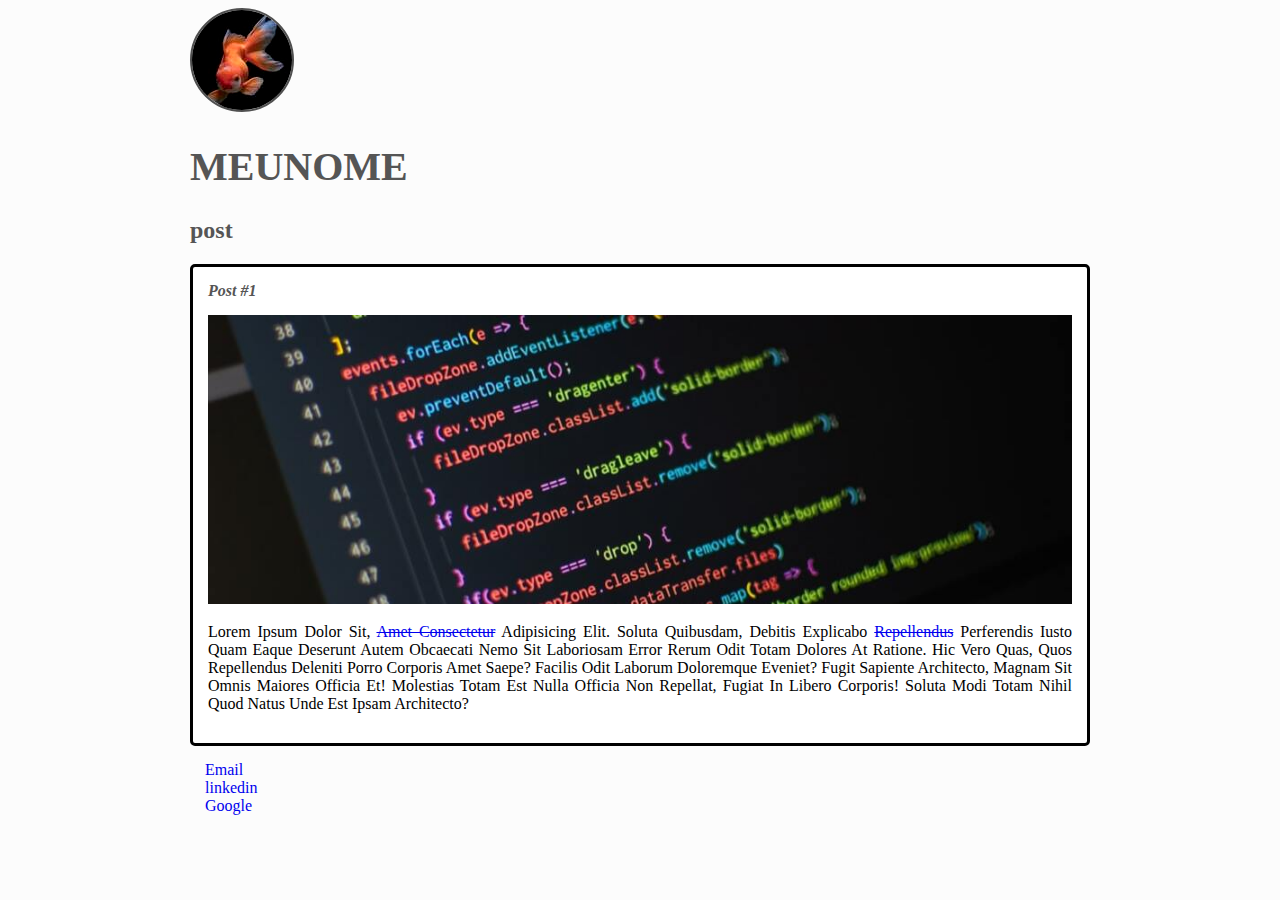
<file: src 1/index.html>
<!DOCTYPE html>
<html lang="en">

<head>
  <meta charset="UTF-8">
  <meta http-equiv="X-UA-Compatible" content="IE=edge">
  <meta name="viewport" content="width=device-width, initial-scale=1.0">
  <link rel="stylesheet" href="./css/style.css">
  <title>Index</title>
</head>

<body>
  <header>
    <img src="./img/perfil.jpg" alt="Perfil" class="photo">
    <h1 id="title">meuNome</h1>
  </header>

  <section>
    <header>
      <h2 class="subtitle">post</h2>
    </header>
    <article class="post">
      <header>
        <h3 class="post-title">Post #1</h3>
        <img src="./img/code.jpg" alt="Code" class="post-image">
      </header>
      <p class="post-content">Lorem ipsum dolor sit, <a href="https://github.com/" target="_blank"
          rel="noopener noreferrer">amet
          consectetur</a> adipisicing elit. Soluta quibusdam,
        debitis
        explicabo <a href="mailto:emai@emai.com">repellendus</a> perferendis iusto quam eaque deserunt autem obcaecati
        nemo sit laboriosam error rerum odit
        totam dolores at ratione. Hic vero quas, quos repellendus deleniti porro corporis amet saepe? Facilis odit
        laborum doloremque eveniet? Fugit sapiente architecto, magnam sit omnis maiores officia et! Molestias totam est
        nulla officia non repellat, fugiat in libero corporis! Soluta modi totam nihil quod natus unde est ipsam
        architecto?</p>
    </article>
  </section>

  <footer>
    <ul class="contact-list">
      <li><a href="mailto:emai@email.com">Email</a></li>
      <li><a href="http://linkedin.com.br/">linkedin</a></li>
      <li><a href="http://google.com">Google</a></li>
    </ul>
  </footer>
</body>

</html>
</file>
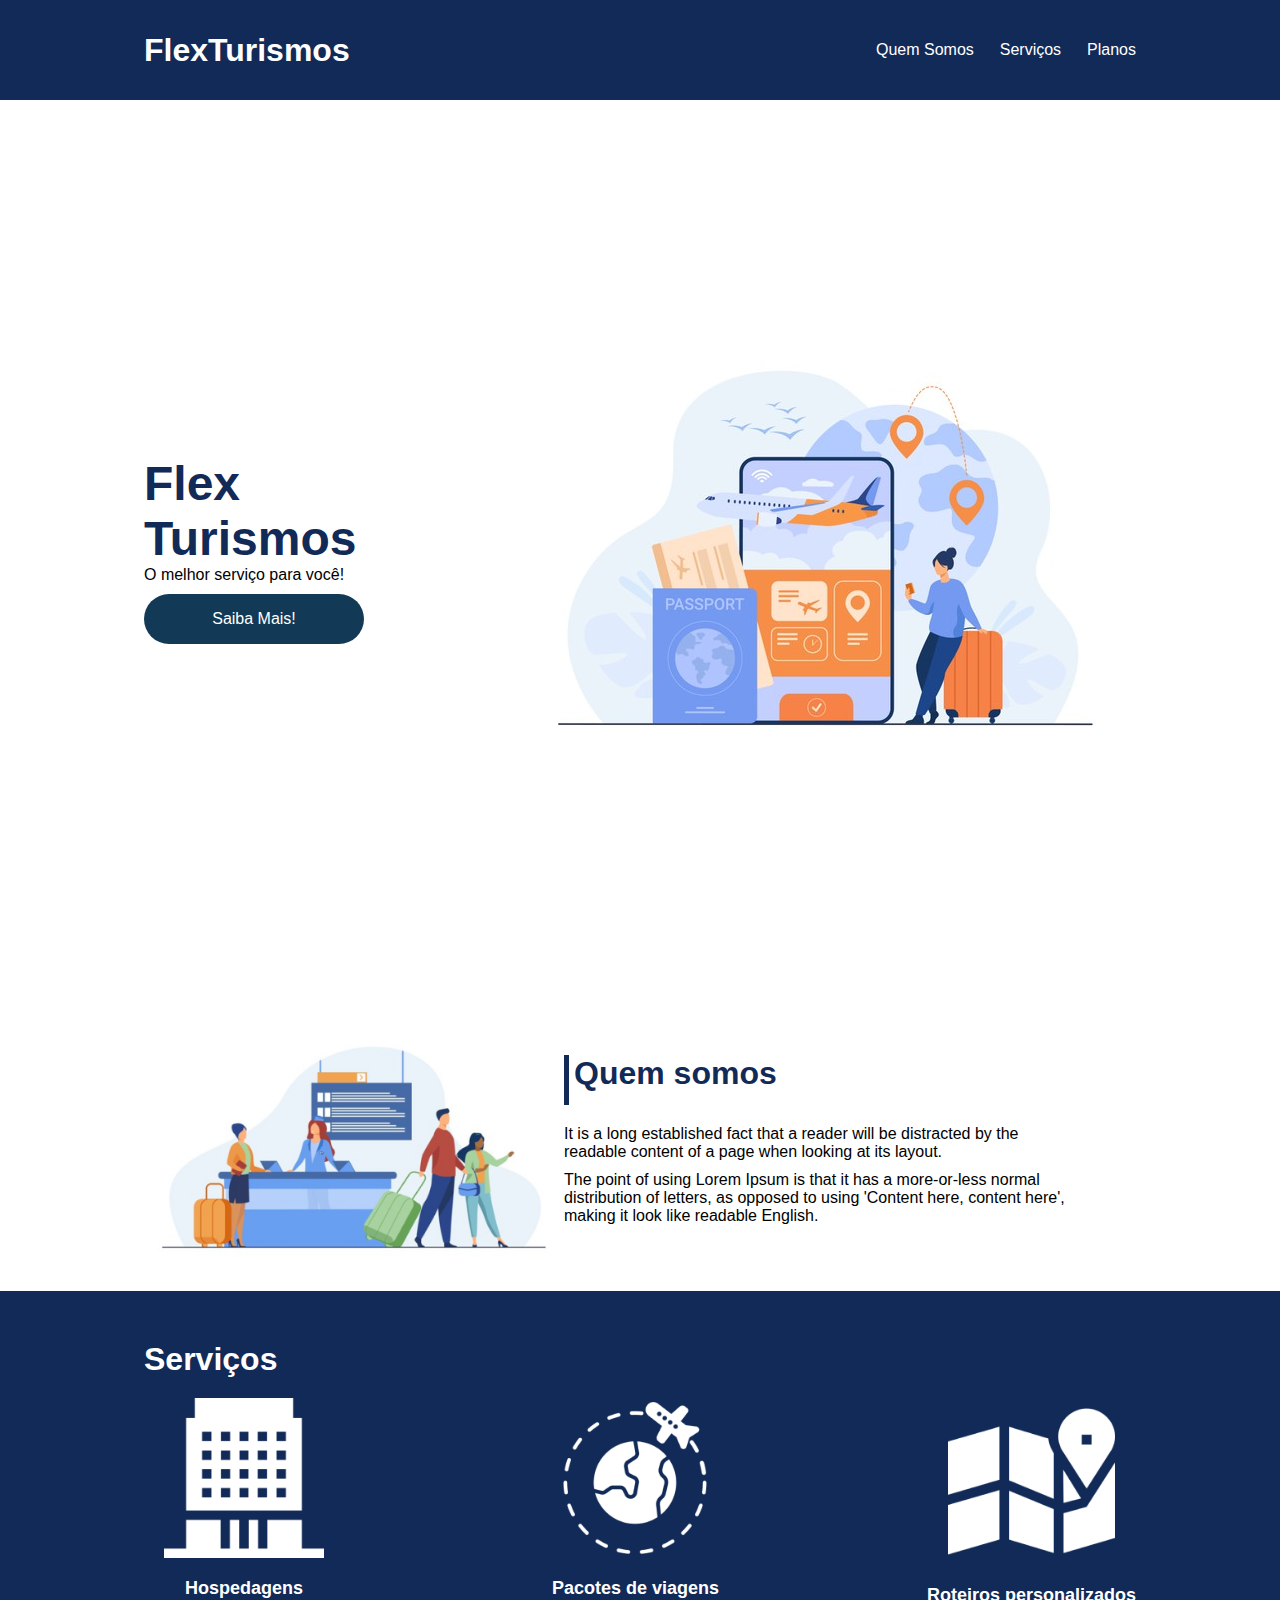
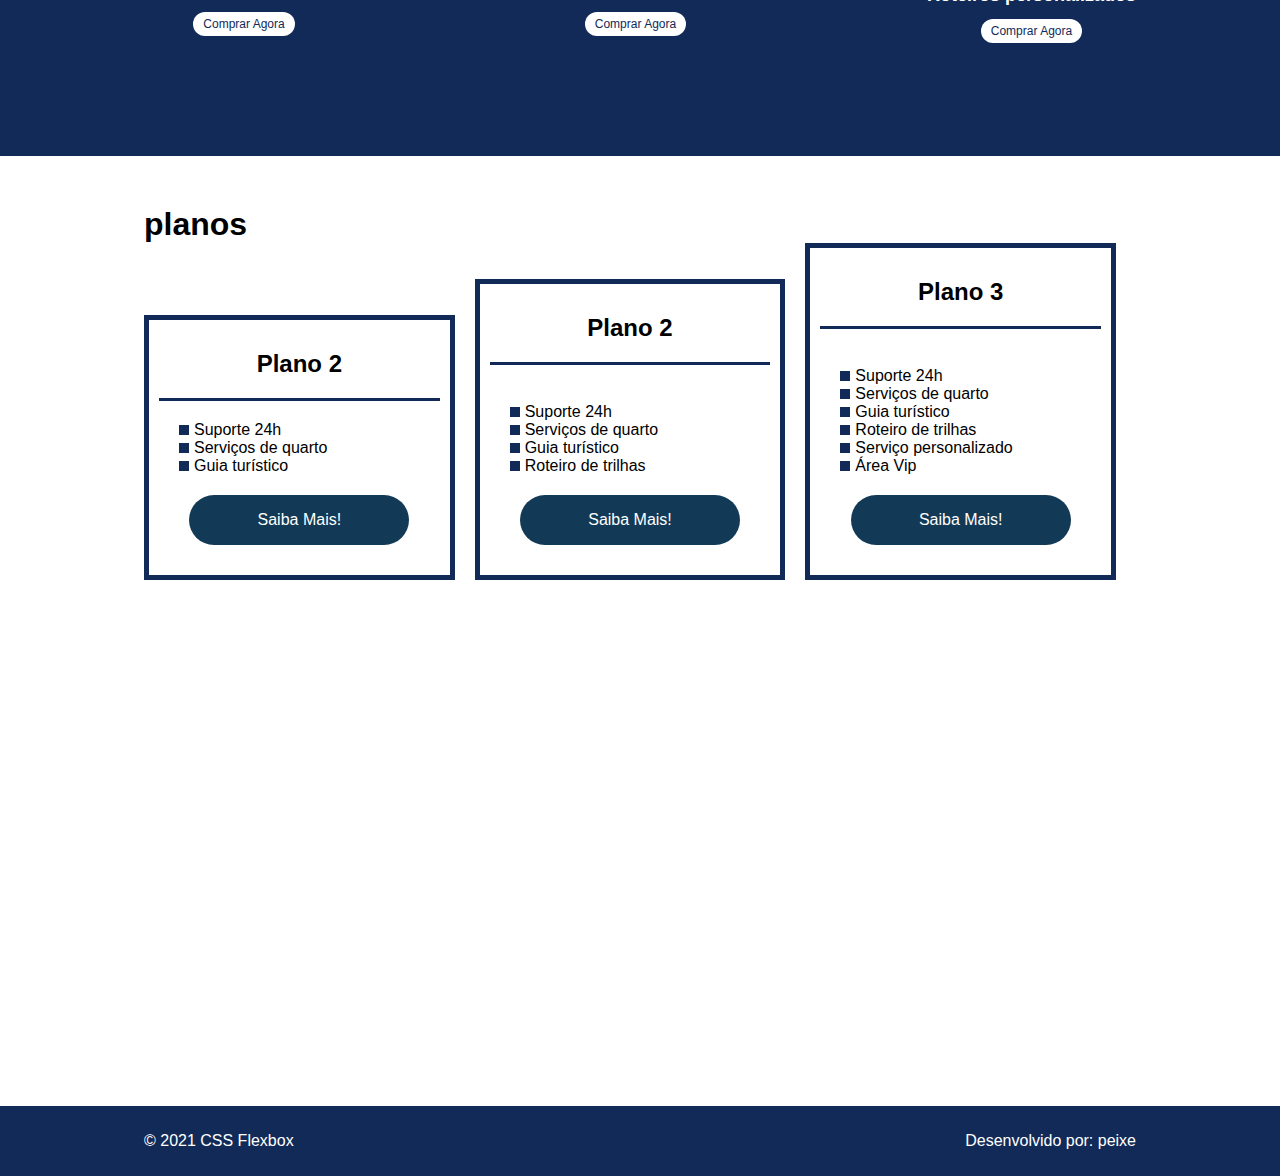
<file: src 3/index.html>
<!DOCTYPE html>
<html lang="pt-br">

<head>
    <meta charset="UTF-8">
    <meta name="viewport" content="width=device-width, initial-scale=1.0">
    <title>Flex Turismos</title>
    <link rel="stylesheet" href="./style.css">
</head>

<body>
    <header>
        <div class="flex-container menu">
            <div>
                <h1>FlexTurismos</h1>
            </div>
            <ul class="list-items">
                <li><a href="#quem-somos">Quem Somos</a></li>
                <li><a href="#servicos">Serviços</a></li>
                <li><a href="#planos">Planos</a></li>
            </ul>
        </div>
    </header>

    <div class="flex-container apresentacao">
        <div class="texto-apresentacao">
            <h1>Flex <br>Turismos</h1>
            <p>O melhor serviço para você!</p>
            <a href="" class="btn">Saiba Mais!</a>
        </div>

        <div>
            <div><img src="./images/0-main.png" alt="banner de apresentação"></div>
        </div>
    </div>

    <div class="flex-container" id="quem-somos">
        <div>
            <h2>Quem somos</h2>
            <p>It is a long established fact that a reader will be distracted by the readable content of a page when
                looking at its layout. </p>
            <p>The point of using Lorem Ipsum is that it has a more-or-less normal distribution of letters, as opposed
                to using 'Content here, content here', making it look like readable English.</p>
        </div>

        <div>
            <img src="./images/1-quem-somos.png" alt="balcão de atendimento">
        </div>
    </div>

    <div class="container-externo">
        <div class="flex-container" id="servicos">
            <h2>Serviços</h2>


            <div class="list-servicos">
                <div class="item-servico">
                    <div><img src="./images/icon-2.png" alt="hospedagens"></div>
                    <p>Hospedagens</p>
                    <a href="#">Comprar Agora</a>
                </div>

                <div class="item-servico">
                    <div><img src="./images/icon-1.png" alt="pacote de viagens"></div>
                    <p>Pacotes de viagens</p>
                    <a href="#">Comprar Agora</a>
                </div>

                <div class="item-servico">
                    <div><img src="./images/icon-3.png" alt="roteiros personalizados"></div>
                    <p>Roteiros personalizados</p>
                    <a href="#">Comprar Agora</a>
                </div>
            </div>
        </div>
    </div>

    <div class="flex-container" id="planos">

        <div>
            <h2>planos</h2>
        </div>

        <div class="list-planos">
            <div class="item-plano">
                <h3>Plano 2</h3>
                <ul>
                    <li>Suporte 24h</li>
                    <li>Serviços de quarto</li>
                    <li>Guia turístico</li>
                </ul>
                <a href="#" class="btn">Saiba Mais!</a>
            </div>

            <div class="item-plano">
                <h3>Plano 2</h3>
                <br>
                <ul>
                    <li>Suporte 24h</li>
                    <li>Serviços de quarto</li>
                    <li>Guia turístico</li>
                    <li>Roteiro de trilhas</li>
                </ul>
                <a href="#" class="btn">Saiba Mais!</a>
            </div>

            <div class="item-plano">
                <h3>Plano 3</h3>
                <br>
                <ul>
                    <li>Suporte 24h</li>
                    <li>Serviços de quarto</li>
                    <li>Guia turístico</li>
                    <li>Roteiro de trilhas</li>
                    <li>Serviço personalizado</li>
                    <li>Área Vip</li>
                </ul>
                <a href="#" class="btn">Saiba Mais!</a>
            </div>
        </div>
    </div>

    <footer>
        <div class="flex-container footer">
            <p>&copy; 2021 CSS Flexbox</p>
            <p>Desenvolvido por: peixe</p>
        </div>
    </footer>
</body>

</html>
</file>
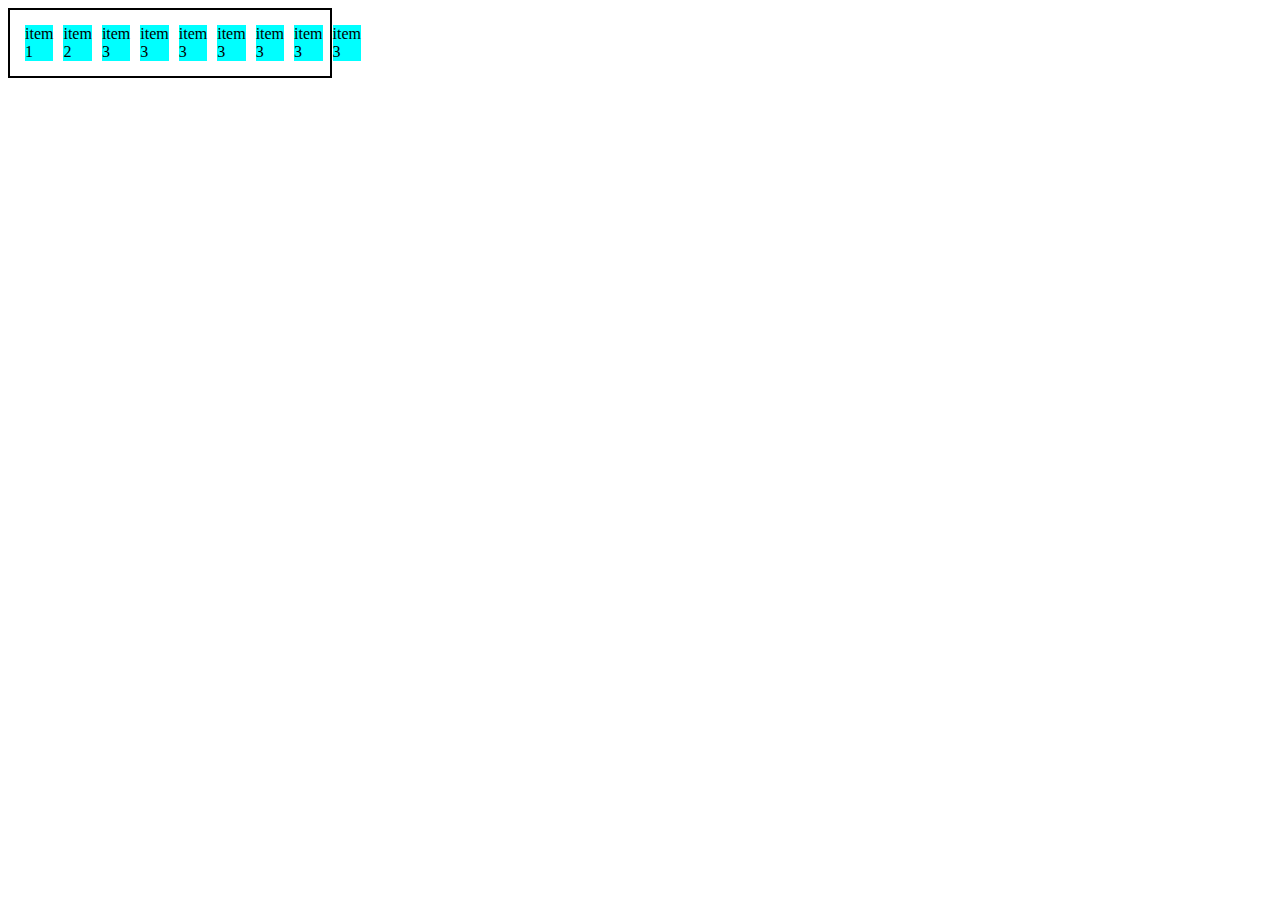
<file: src 2/0-display-flex.html>
<!DOCTYPE html>
<html lang="en">
<head>
    <meta charset="UTF-8">
    <meta name="viewport" content="width=device-width, initial-scale=1.0">
    <title>Fundamentos - display flex</title>
    <style>
        .flex{
            max-width: 300px;
            padding: 10px;
            border: 2px solid black;
            display: flex;
        }

        .item{
            background-color: aqua;
            margin: 5px;
        }
    </style>
</head>
<body>
    <div class="flex">
        <div class="item">item 1</div>
        <div class="item">item 2</div>
        <div class="item">item 3</div>
        <div class="item">item 3</div>
        <div class="item">item 3</div>
        <div class="item">item 3</div>
        <div class="item">item 3</div>
        <div class="item">item 3</div>
        <div class="item">item 3</div>
    </div>
</body>
</html>
</file>
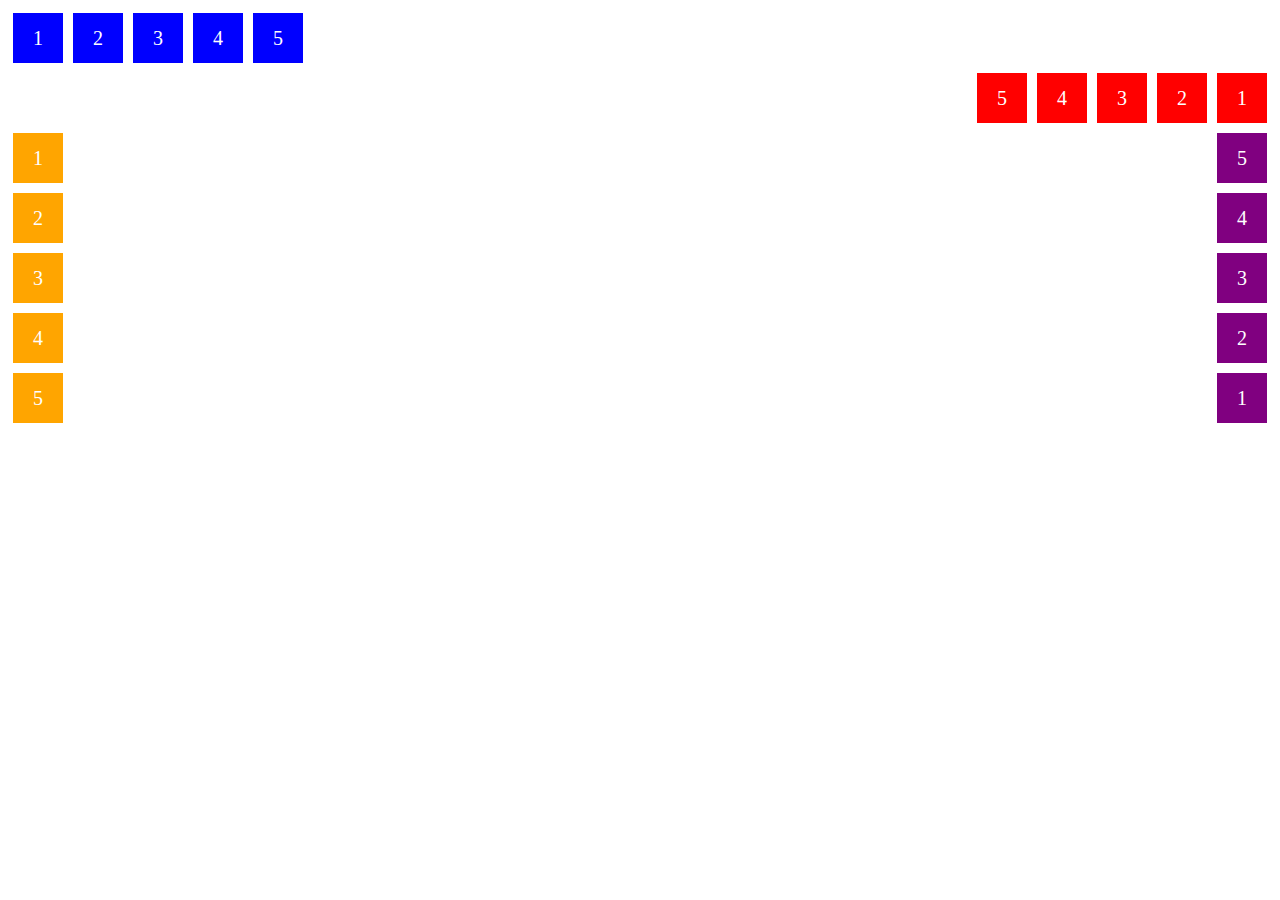
<file: src 2/1-flex-direction.html>
<!DOCTYPE html>
<html lang="en">
<head>
    <meta charset="UTF-8">
    <meta name="viewport" content="width=device-width, initial-scale=1.0">
    <title>Fundamentos - Flex direction</title>

    <style>
        .flex-container{
            margin: 0;
            padding: 0;
            display: flex;
            list-style: none;
        }

        .flex-item{
            background: blue;
            height: 50px;
            width: 50px;
            line-height: 50px;
            font-size: 20px;
            color: white;
            text-align: center;
            margin: 5px;
        }

        .row{
            flex-direction: row;
        }

        .row-reverse{
            flex-direction: row-reverse;
        }

        .row-reverse li{
            background-color: red;
        }

        .column{
            float: left;
            flex-direction: column;
        }

        .column li{
            background: orange;
        }

        .column-reverse{
            float: right;
            flex-direction: column-reverse;
        }

        .column-reverse li{
            background: purple;
        }

    </style>
</head>
<body>
    <ul class="flex-container row">
        <li class="flex-item">1</li>
        <li class="flex-item">2</li>
        <li class="flex-item">3</li>
        <li class="flex-item">4</li>
        <li class="flex-item">5</li>
    </ul>

    <ul class="flex-container row-reverse">
        <li class="flex-item">1</li>
        <li class="flex-item">2</li>
        <li class="flex-item">3</li>
        <li class="flex-item">4</li>
        <li class="flex-item">5</li>
    </ul>

    <ul class="flex-container column">
        <li class="flex-item">1</li>
        <li class="flex-item">2</li>
        <li class="flex-item">3</li>
        <li class="flex-item">4</li>
        <li class="flex-item">5</li>
    </ul>

    <ul class="flex-container column-reverse">
        <li class="flex-item">1</li>
        <li class="flex-item">2</li>
        <li class="flex-item">3</li>
        <li class="flex-item">4</li>
        <li class="flex-item">5</li>
    </ul>
</body>
</html>
</file>
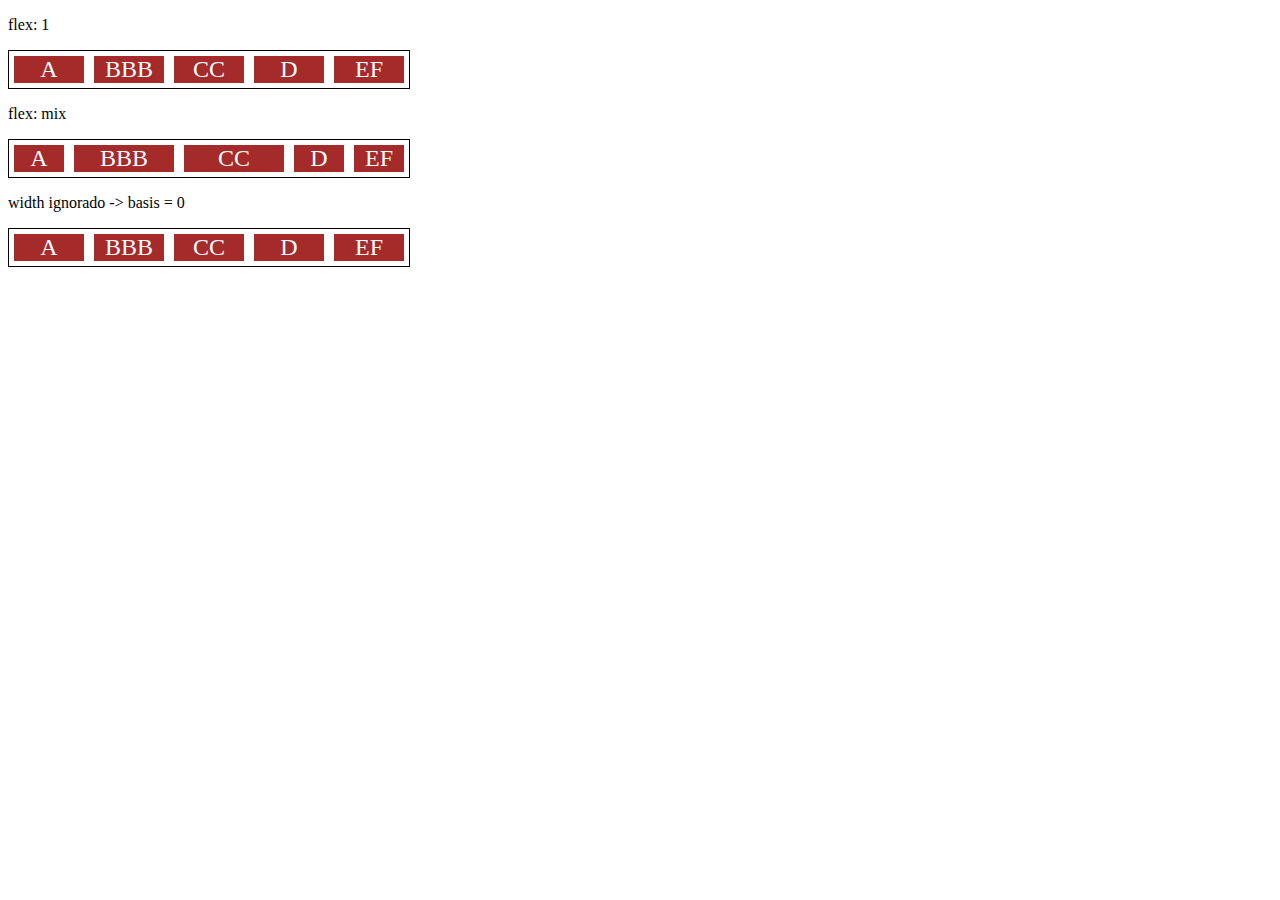
<file: src 2/10-flex.html>
<!DOCTYPE html>
<html lang="en">
<head>
    <meta charset="UTF-8">
    <meta name="viewport" content="width=device-width, initial-scale=1.0">
    <title>Fundamentos - flex</title>
    <style>
        .flex-container{
            display: flex;
            border: 1px solid black;
            max-width: 400px;
            margin-bottom: 10px;
        }

        .item{
            background-color: brown;
            color: white;
            font-size: 24px;
            text-align: center;
            margin: 5PX;
        }

        .flex-1{
            flex: 1; 
            /* grow = 1, shrink = 1, basis = 0 */
        }

        .largura{
            width: 200px;
            /* min-width: 250px; */
        }

        .flex-2{
            flex: 2; 
            /* grow = 2, shrink = 1, basis = 0 */
        }

    </style>
</head>
<body>
    <p>flex: 1</p>
    <div class="flex-container">
        <div class="item flex-1">A</div>
        <div class="item flex-1">BBB</div>
        <div class="item flex-1">CC</div>
        <div class="item flex-1">D</div>
        <div class="item flex-1">EF</div>
    </div>

    <p>flex: mix</p>
    <div class="flex-container">
        <div class="item flex-1">A</div>
        <div class="item flex-2">BBB</div>
        <div class="item flex-2">CC</div>
        <div class="item flex-1">D</div>
        <div class="item flex-1">EF</div>
    </div>

    <p>width ignorado -> basis = 0</p>

    <div class="flex-container">
        <div class="item flex-1 largura">A</div>
        <div class="item flex-1 largura">BBB</div>
        <div class="item flex-1 largura">CC</div>
        <div class="item flex-1 largura">D</div>
        <div class="item flex-1 largura">EF</div>
    </div>
</body>
</html>
</file>
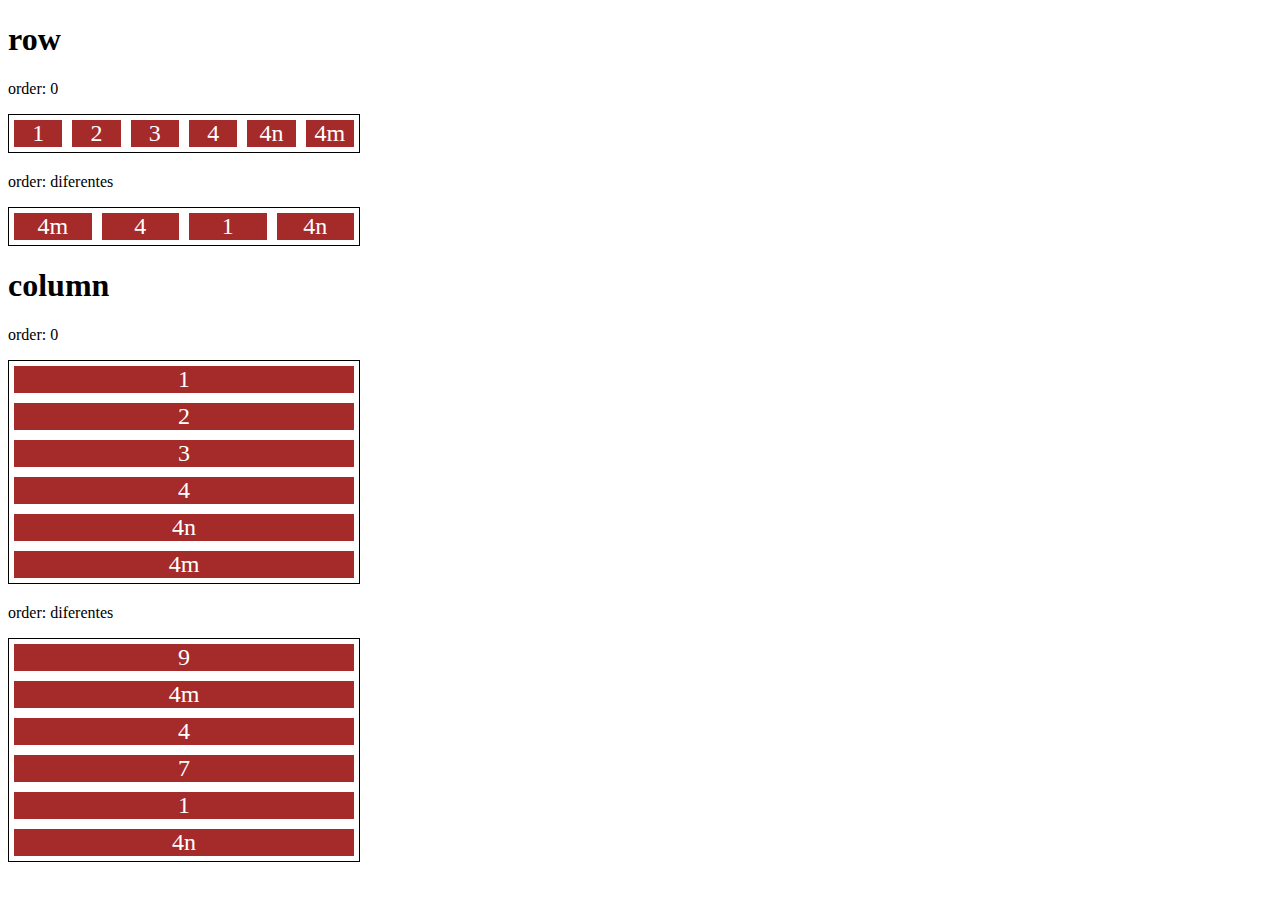
<file: src 2/11-order.html>
<!DOCTYPE html>
<html lang="en">
<head>
    <meta charset="UTF-8">
    <meta name="viewport" content="width=device-width, initial-scale=1.0">
    <title>Fundamentos - order</title>

    <style>
        .flex-container{
            display: flex;
            max-width: 350px;
            border: 1px solid black;
            margin-bottom: 20px;
        }

        .item{
            flex: 1;
            background: brown;
            color: white;
            text-align: center;
            font-size: 24px;
            margin: 5px;
        }
        .o1{
            order: 1;
        }

        .o2{
            order: 2;
        }

        .o3{
            order: 3;
        }

        .o4{
            order: 4;
        }

        .direction{
            flex-direction: column;
        }
    </style>
</head>
<body>
    <h1>row</h1>
    <p>order: 0</p>
    <div class="flex-container">
        <div class="item">1</div>
        <div class="item">2</div>
        <div class="item">3</div>
        <div class="item">4</div>
        <div class="item">4n</div>
        <div class="item">4m</div>
    </div>

    <p>order: diferentes</p>
    <div class="flex-container">
        <div class="item o3">1</div>
        <div class="item o2">4</div>
        <div class="item o3">4n</div>
        <div class="item o1">4m</div>
    </div>


    <h1>column</h1>
    <p>order: 0</p>
    <div class="flex-container direction">
        <div class="item">1</div>
        <div class="item">2</div>
        <div class="item">3</div>
        <div class="item">4</div>
        <div class="item">4n</div>
        <div class="item">4m</div>
    </div>

    <p>order: diferentes</p>
    <div class="flex-container direction">
        <div class="item o3">7</div>
        <div class="item o1">9</div>
        <div class="item o3">1</div>
        <div class="item o2">4</div>
        <div class="item o3">4n</div>
        <div class="item o1">4m</div>
    </div>
</body>
</html>
</file>
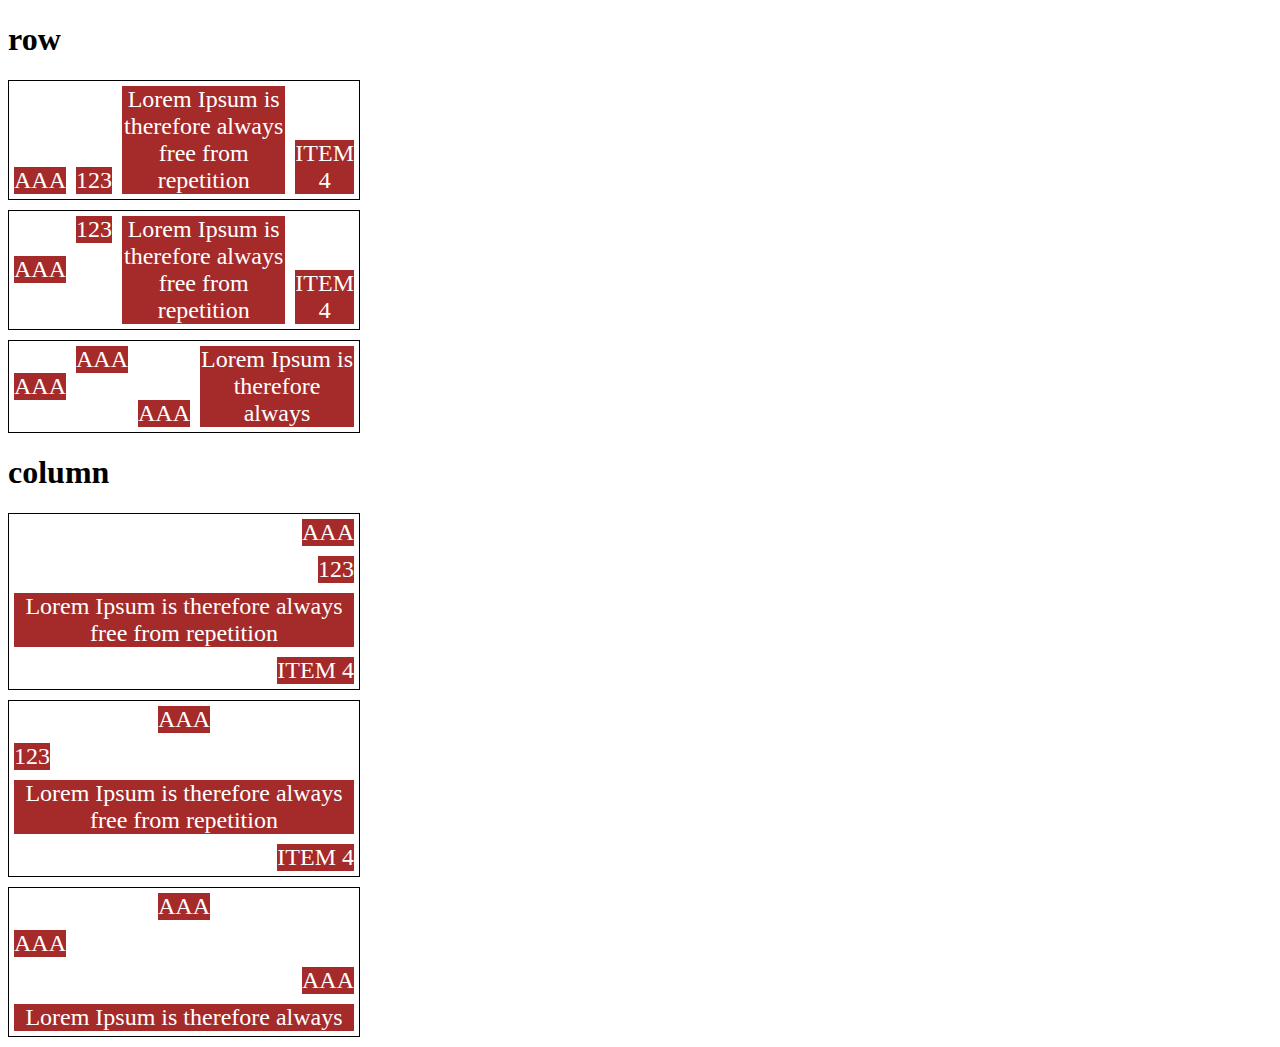
<file: src 2/13-align-self.html>
<!DOCTYPE html>
<html lang="en">
<head>
    <meta charset="UTF-8">
    <meta name="viewport" content="width=device-width, initial-scale=1.0">
    <title>Fundamnetos - align self</title>

    <style>
        .flex-container{
            max-width: 350px;
            border: 1px solid;
            margin-bottom: 10px;
            display: flex;
        }

        .align-container{
            align-items: flex-end;
        }

        .item{
            background-color: brown;
            color: white;
            font-size: 24px;
            text-align: center;
            margin: 5px;
        }

        .center{
            align-self: center;
        }

        .start{
            align-self: flex-start;
        }

        .end{
            align-self: flex-end;
        }

        .baseline{
            align-self: baseline;
        }

        .stretch{
            align-self: stretch;
        }

        .auto{
            align-self: auto;
        }

        .direction{
            flex-direction: column;
        }
    </style>
</head>
<body>

    <h1>row</h1>
    <section class="flex-container align-container">
        <div class="item auto">AAA</div>
        <div class="item auto">123</div>
        <div class="item auto">Lorem Ipsum is therefore always free from repetition</div>
        <div class="item auto">ITEM 4</div>
    </section>

    <section class="flex-container">
        <div class="item center">AAA</div>
        <div class="item start">123</div>
        <div class="item stretch">Lorem Ipsum is therefore always free from repetition</div>
        <div class="item end">ITEM 4</div>
    </section>

    <section class="flex-container">
        <div class="item center">AAA</div>
        <div class="item start">AAA</div>
        <div class="item end">AAA</div>
        <div class="item stretch">Lorem Ipsum is therefore always</div>
    </section>

    <h1>column</h1>

    <section class="flex-container align-container direction">
        <div class="item auto">AAA</div>
        <div class="item auto">123</div>
        <div class="item auto">Lorem Ipsum is therefore always free from repetition</div>
        <div class="item auto">ITEM 4</div>
    </section>

    <section class="flex-container direction">
        <div class="item center">AAA</div>
        <div class="item start">123</div>
        <div class="item stretch">Lorem Ipsum is therefore always free from repetition</div>
        <div class="item end">ITEM 4</div>
    </section>

    <section class="flex-container direction">
        <div class="item center">AAA</div>
        <div class="item start">AAA</div>
        <div class="item end">AAA</div>
        <div class="item stretch">Lorem Ipsum is therefore always</div>
    </section>
    
    
</body>
</html>
</file>
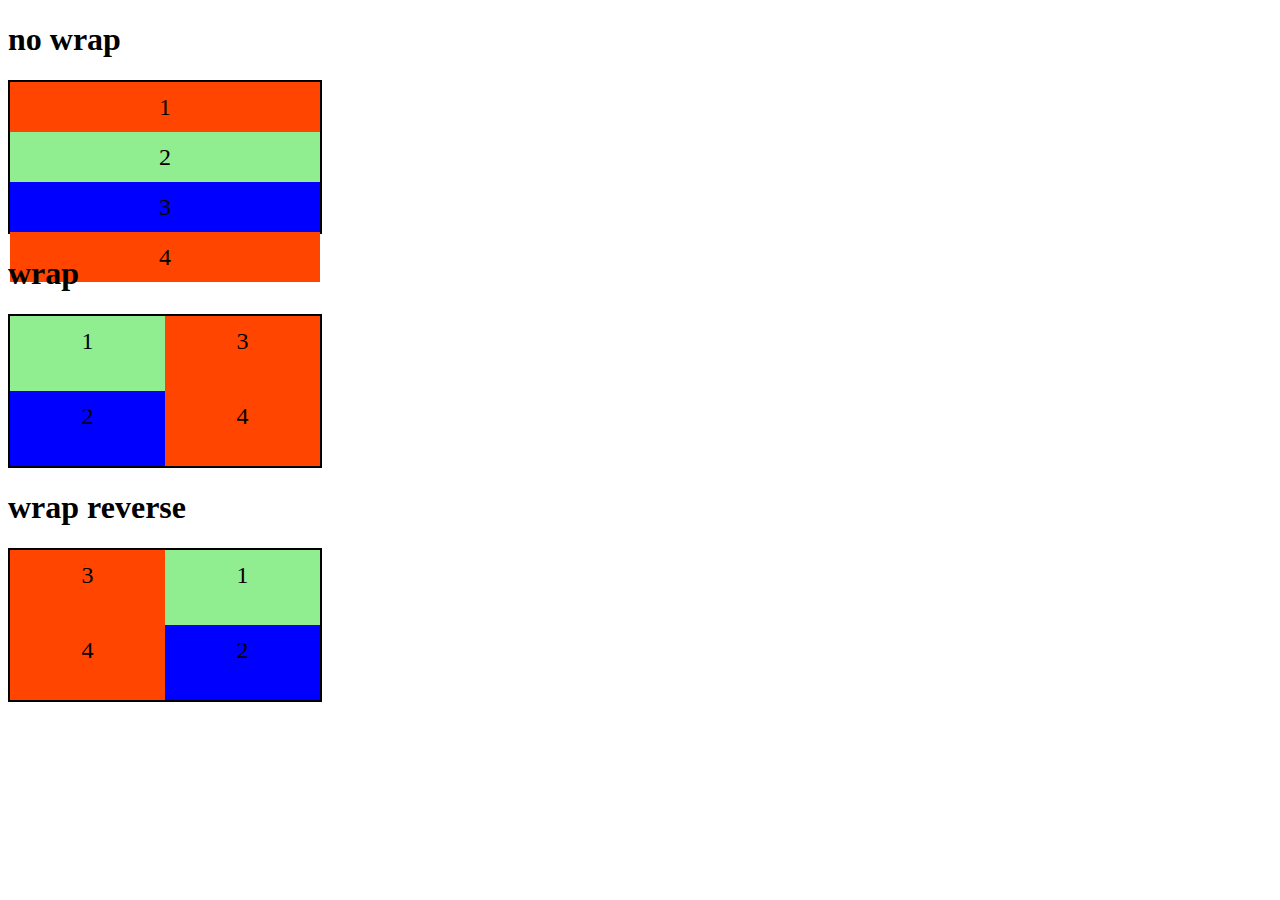
<file: src 2/2-flex-wrap.html>
<!DOCTYPE html>
<html lang="en">
<head>
    <meta charset="UTF-8">
    <meta name="viewport" content="width=device-width, initial-scale=1.0">
    <title>Fundamentos - flex wrap</title>

    <style>
        .flex-container{
            display: flex;
            flex-direction: column;
            height: 150px;
            border: 2px solid black;
            max-width: 310px;
        }

        .item{
            font-size: 24px;
            height: 50%;
            text-align: center;
            min-width: 100px;
            line-height: 50px;
        }

        .nowrap{
            flex-wrap: nowrap;
        }

        .wrap{
            flex-wrap: wrap;
        }

        .wrap-reverse{
            flex-wrap: wrap-reverse;
        }

        .blue{
            background-color: blue;
        }

        .green{
            background-color: lightgreen;
        }

        .orange{
            background-color: orangered;
        }
    </style>
</head>
<body>
    <h1>no wrap</h1>

    <div class="flex-container nowrap">
        <div class="item orange">1</div>
        <div class="item green">2</div>
        <div class="item blue">3</div>
        <div class="item orange">4</div>
    </div>

    <h1>wrap</h1>

    <div class="flex-container wrap">
        <div class="item green">1</div>
        <div class="item blue">2</div>
        <div class="item orange">3</div>
        <div class="item orange">4</div>
    </div>

    <h1>wrap reverse</h1>

    <div class="flex-container wrap-reverse">
        <div class="item green">1</div>
        <div class="item blue">2</div>
        <div class="item orange">3</div>
        <div class="item orange">4</div>
    </div>


</body>
</html>
</file>
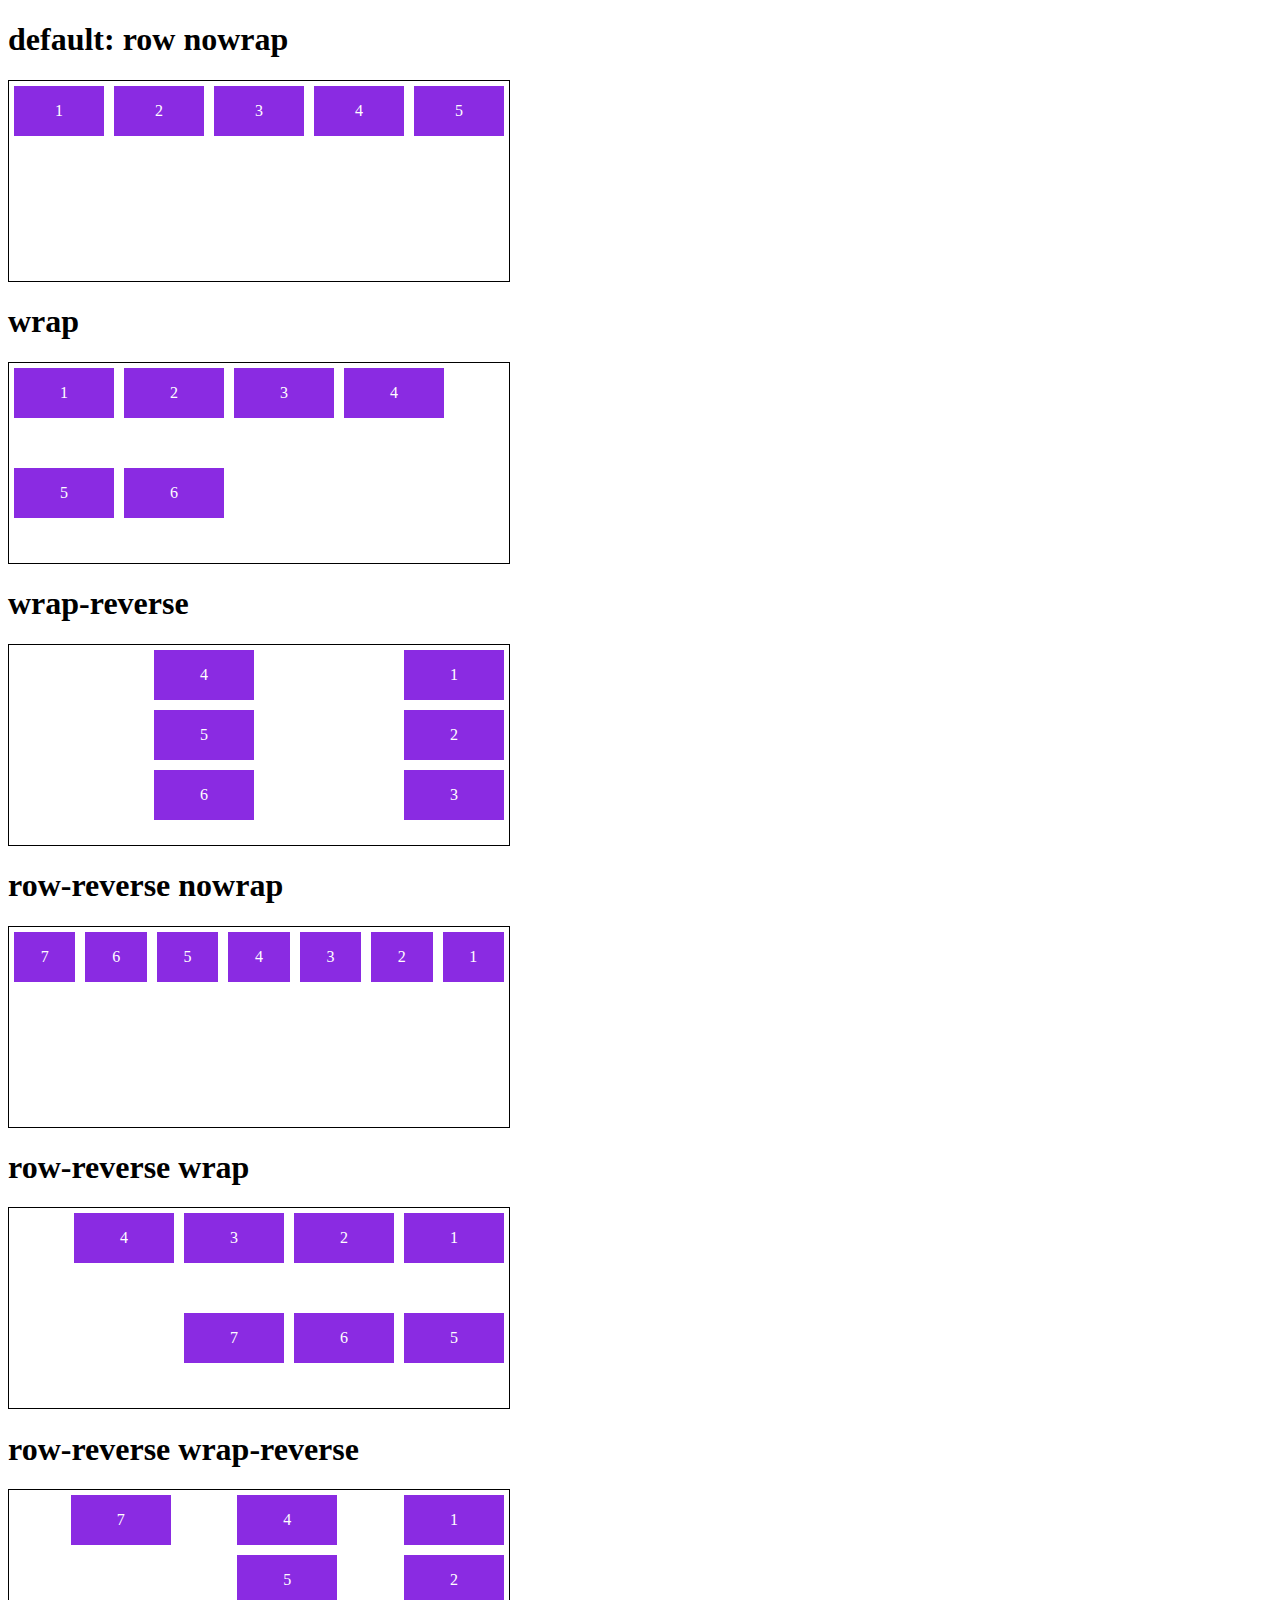
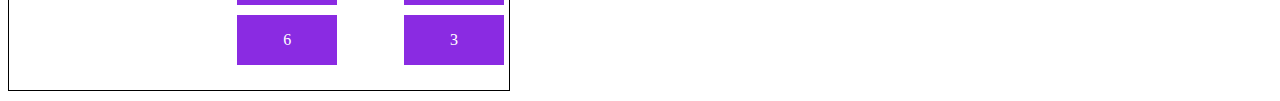
<file: src 2/3-flex-flow.html>
<!DOCTYPE html>
<html lang="en">
<head>
    <meta charset="UTF-8">
    <meta name="viewport" content="width=device-width, initial-scale=1.0">
    <title>Fundamentos - flex flow</title>

    <style>
        .flex-container{
            display: flex;
            border: 1px solid black;
            max-width: 500px;
            margin-bottom: 10px;
            height: 200px;
        }

        .default{
            flex-flow: row nowrap;
        }

        .wrap{
            flex-flow: row wrap;
        }

        .wrap-reverse{
            flex-flow: column wrap-reverse;
        }

        .r-nowrap{
            flex-flow: row-reverse nowrap;
        }

        .r-wrap{
            flex-flow: row-reverse wrap;
        }

        .rr-wrap{
            flex-flow: column wrap-reverse;
        }

        .item{
            background-color: blueviolet;
            margin: 5px;
            color: white;
            text-align: center;
            width: 100px;
            height: 50px;
            line-height: 50px;
        }
    </style>
</head>
<body>
    <h1>default: row nowrap</h1>
    <div class="flex-container default">
        <div class="item">1</div>
        <div class="item">2</div>
        <div class="item">3</div>
        <div class="item">4</div>
        <div class="item">5</div>
    </div>

    <h1>wrap</h1>
    <div class="flex-container wrap">
        <div class="item">1</div>
        <div class="item">2</div>
        <div class="item">3</div>
        <div class="item">4</div>
        <div class="item">5</div>
        <div class="item">6</div>
    </div>

    <h1>wrap-reverse</h1>
    <div class="flex-container wrap-reverse">
        <div class="item">1</div>
        <div class="item">2</div>
        <div class="item">3</div>
        <div class="item">4</div>
        <div class="item">5</div>
        <div class="item">6</div>
    </div>

    <h1>row-reverse nowrap</h1>
    <div class="flex-container r-nowrap">
        <div class="item">1</div>
        <div class="item">2</div>
        <div class="item">3</div>
        <div class="item">4</div>
        <div class="item">5</div>
        <div class="item">6</div>
        <div class="item">7</div>
    </div>

    <h1>row-reverse wrap</h1>
    <div class="flex-container r-wrap">
        <div class="item">1</div>
        <div class="item">2</div>
        <div class="item">3</div>
        <div class="item">4</div>
        <div class="item">5</div>
        <div class="item">6</div>
        <div class="item">7</div>
    </div>

    <h1>row-reverse wrap-reverse</h1>
    <div class="flex-container rr-wrap">
        <div class="item">1</div>
        <div class="item">2</div>
        <div class="item">3</div>
        <div class="item">4</div>
        <div class="item">5</div>
        <div class="item">6</div>
        <div class="item">7</div>
    </div>
</body>
</html>
</file>
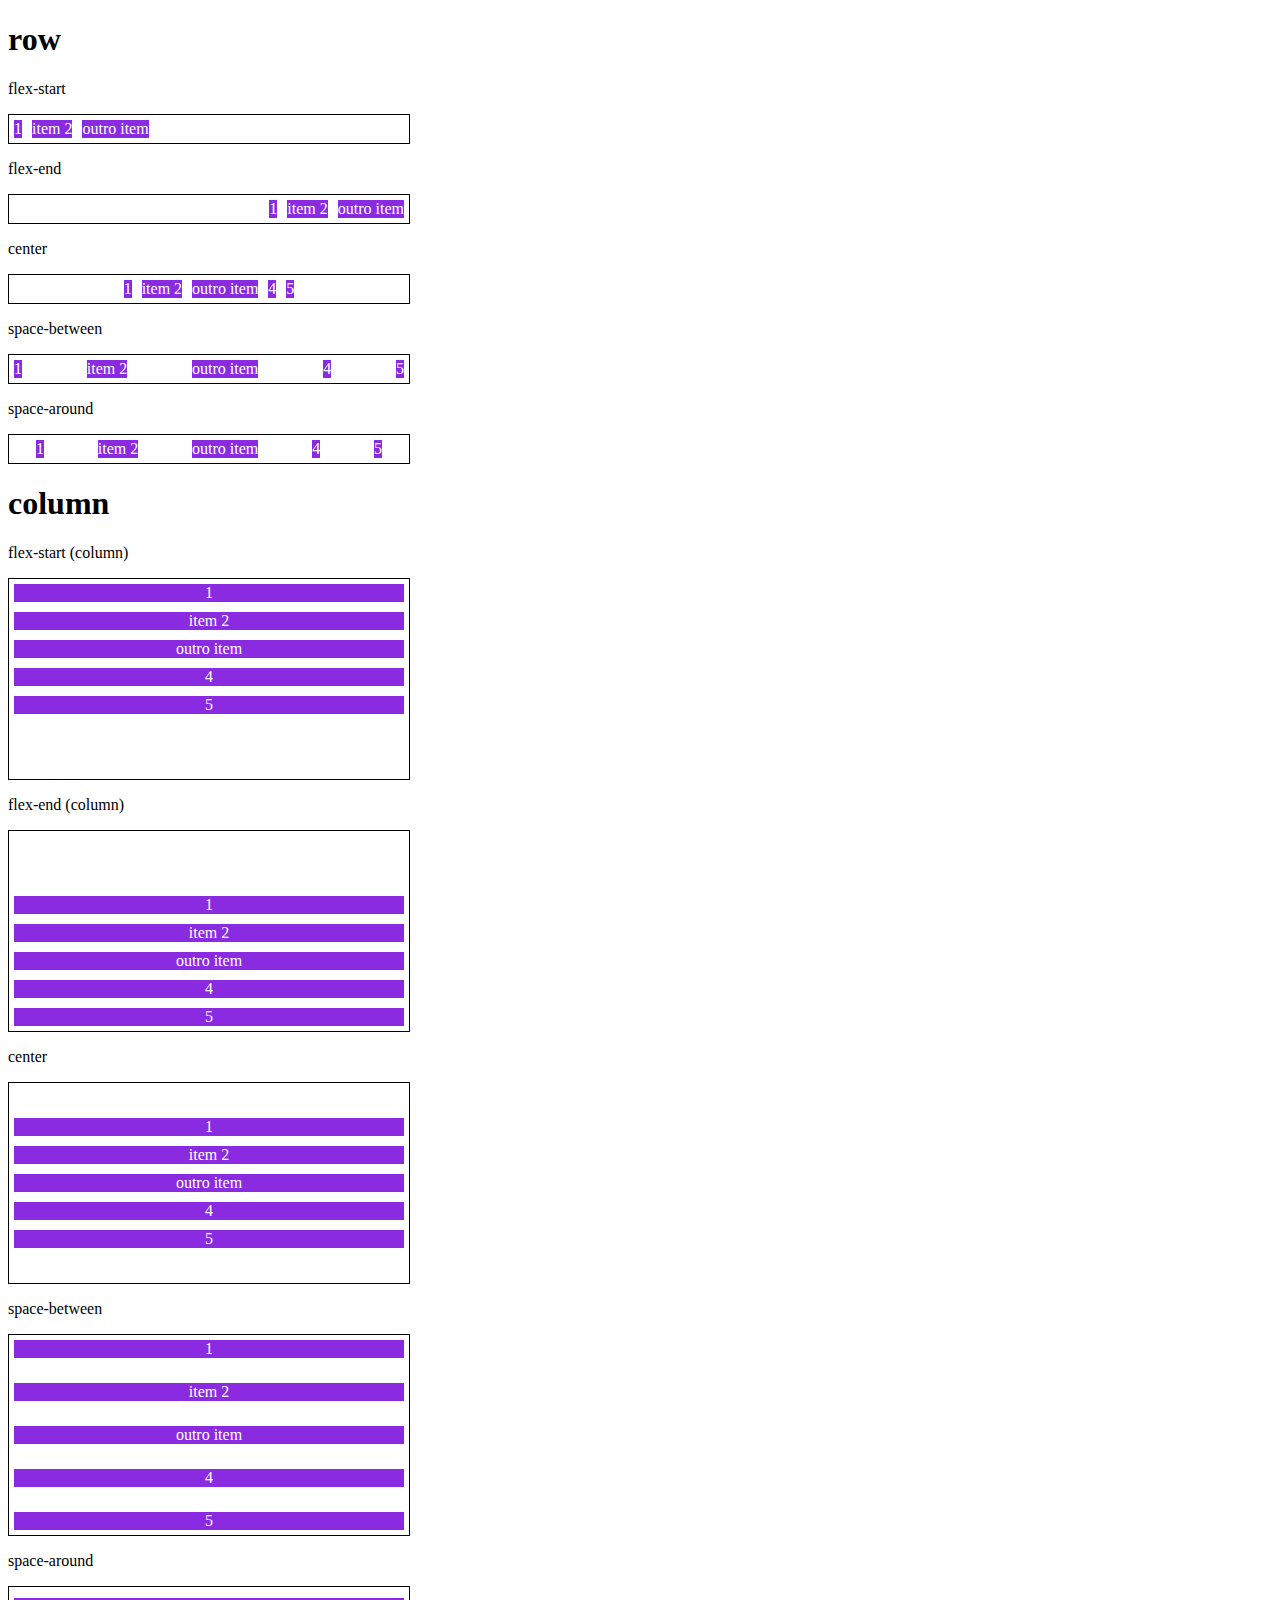
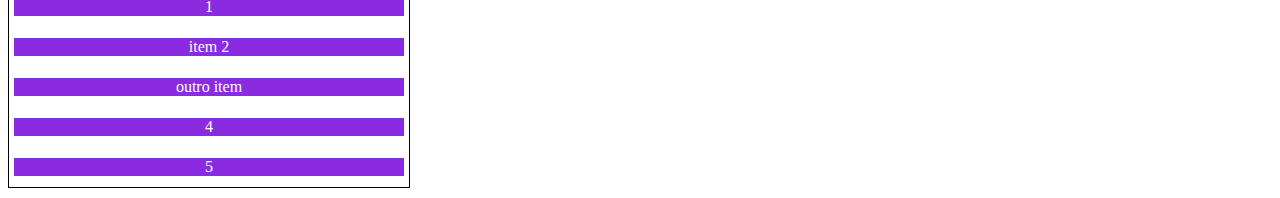
<file: src 2/4-justify-content.html>
<!DOCTYPE html>
<html lang="en">
<head>
    <meta charset="UTF-8">
    <meta name="viewport" content="width=device-width, initial-scale=1.0">
    <title>Fundamentos - justify-content</title>
    <style>
        .container{
            max-width: 400px;
            border: 1px solid black;
            margin: 0;
            display: flex;
            margin-bottom: 10px;
        }

        .item{
            background-color: blueviolet;
            margin: 5px;
            text-align: center;
            color: white;
        }
        
        .flex-start{
            justify-content: flex-start;
        }

        .flex-end{
            justify-content: flex-end;
        }

        .center{
            justify-content: center;
        }

        .space-between{
            justify-content: space-between;
        }

        .space-around{
            justify-content: space-around;
        }

        .column{
            flex-direction: column;
            min-height: 200px;
        }
    </style>
</head>
<body>
    <h1>row</h1>
    <p>flex-start</p>
    <section class="container flex-start">
        <div class="item">1</div>
        <div class="item">item 2</div>
        <div class="item">outro item</div>
    </section>

    <p>flex-end</p>
    <section class="container flex-end">
        <div class="item">1</div>
        <div class="item">item 2</div>
        <div class="item">outro item</div>
    </section>

    <p>center</p>
    <section class="container center">
        <div class="item">1</div>
        <div class="item">item 2</div>
        <div class="item">outro item</div>
        <div class="item">4</div>
        <div class="item">5</div>
    </section>

    <p>space-between</p>
    <section class="container space-between">
        <div class="item">1</div>
        <div class="item">item 2</div>
        <div class="item">outro item</div>
        <div class="item">4</div>
        <div class="item">5</div>
    </section>

    <p>space-around</p>
    <section class="container space-around">
        <div class="item">1</div>
        <div class="item">item 2</div>
        <div class="item">outro item</div>
        <div class="item">4</div>
        <div class="item">5</div>
    </section>

    <h1>column</h1>

    <p>flex-start (column)</p>
    <section class="container flex-start column">
        <div class="item">1</div>
        <div class="item">item 2</div>
        <div class="item">outro item</div>
        <div class="item">4</div>
        <div class="item">5</div>
    </section>

    <p>flex-end (column)</p>
    <section class="container flex-end column">
        <div class="item">1</div>
        <div class="item">item 2</div>
        <div class="item">outro item</div>
        <div class="item">4</div>
        <div class="item">5</div>
    </section>
    
    <p>center</p>
    <section class="container center column">
        <div class="item">1</div>
        <div class="item">item 2</div>
        <div class="item">outro item</div>
        <div class="item">4</div>
        <div class="item">5</div>
    </section>

    <p>space-between</p>
    <section class="container space-between column">
        <div class="item">1</div>
        <div class="item">item 2</div>
        <div class="item">outro item</div>
        <div class="item">4</div>
        <div class="item">5</div>
    </section>

    <p>space-around</p>
    <section class="container space-around column">
        <div class="item">1</div>
        <div class="item">item 2</div>
        <div class="item">outro item</div>
        <div class="item">4</div>
        <div class="item">5</div>
    </section>
</body>
</html>
</file>
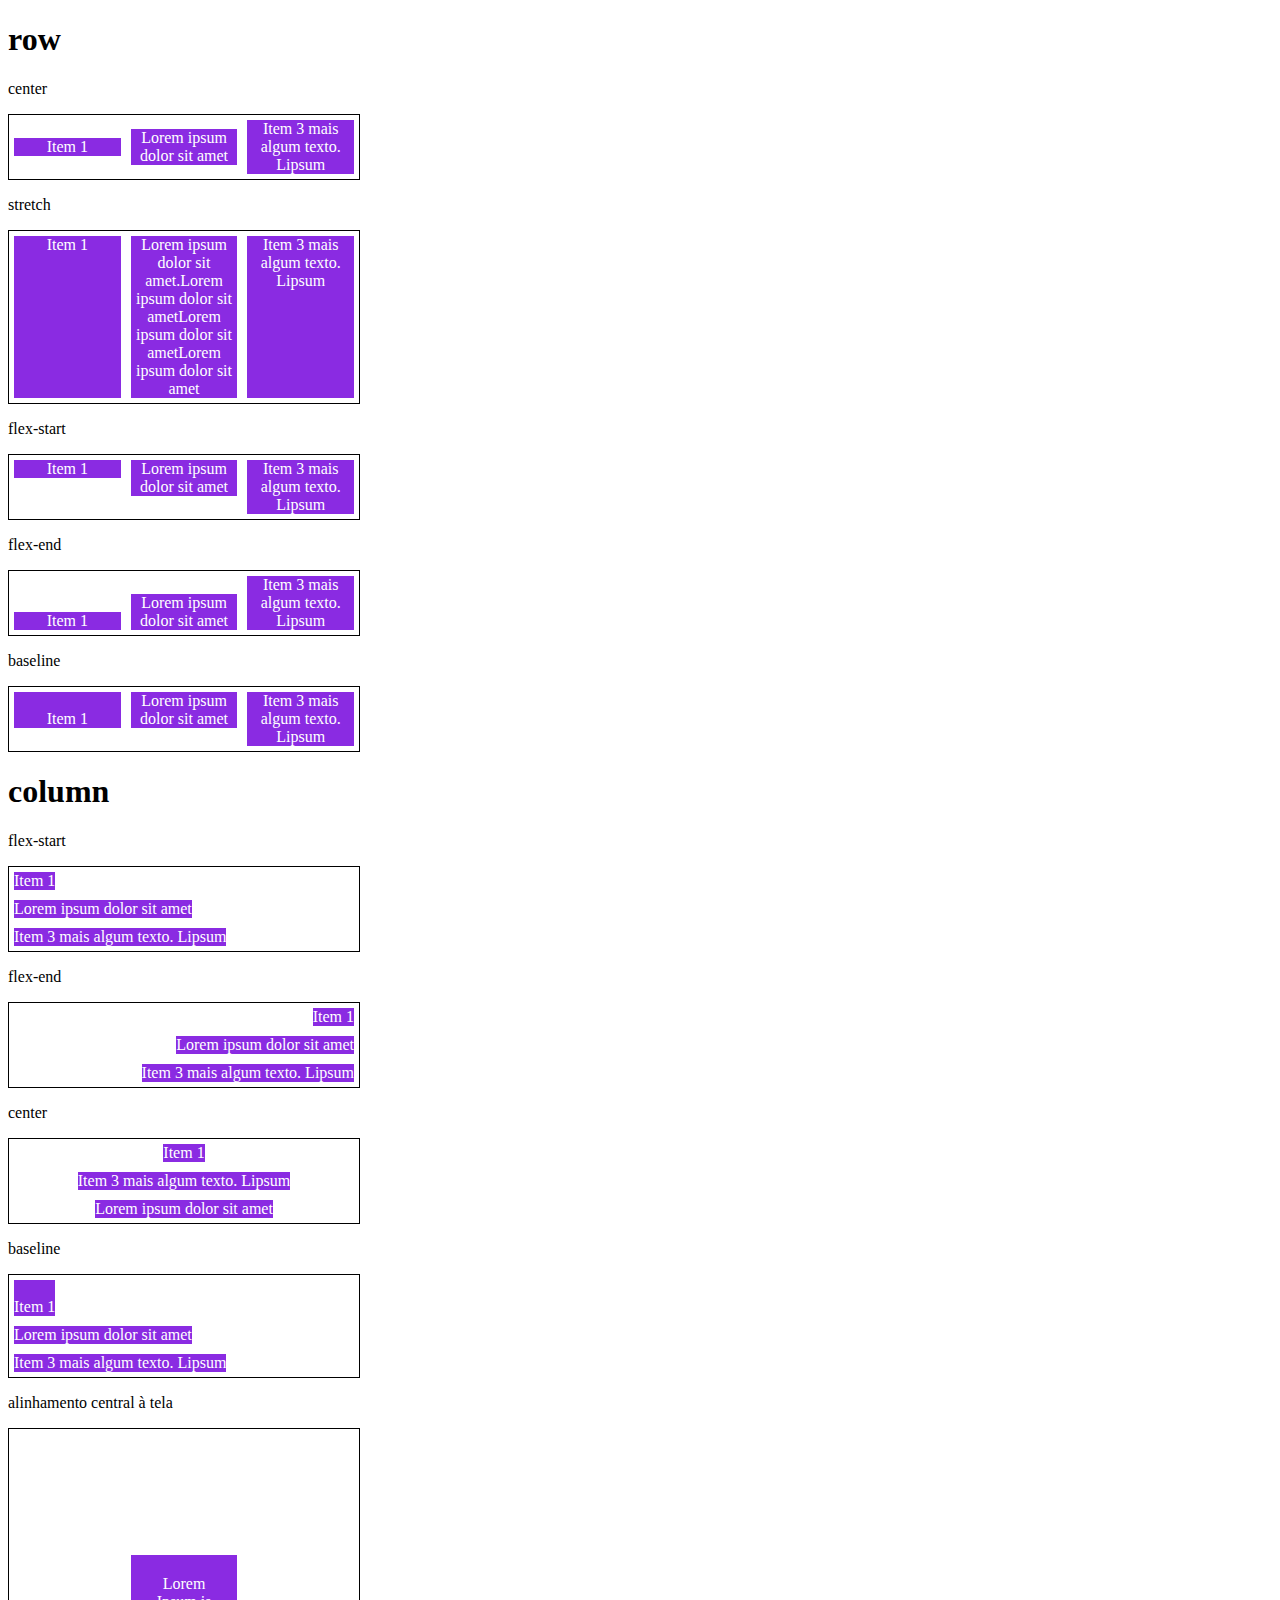
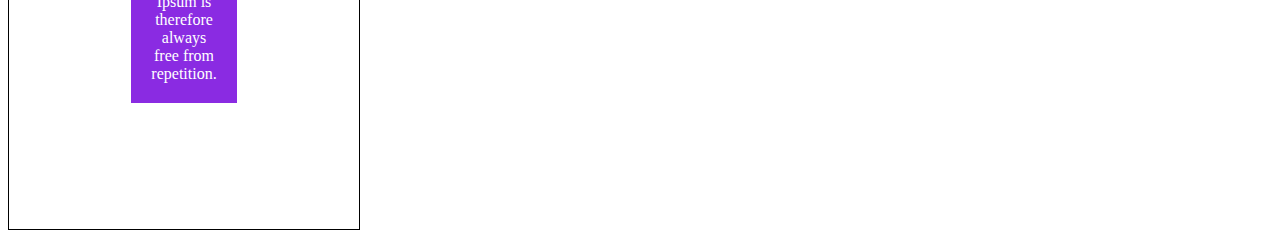
<file: src 2/5-align-items.html>
<!DOCTYPE html>
<html lang="en">
<head>
    <meta charset="UTF-8">
    <meta name="viewport" content="width=device-width, initial-scale=1.0">
    <title>Fundamentos - align items</title>

    <style>
        .container{
            max-width: 350px;
            border: 1px solid black;
            display: flex;
        }

        .item{
            background-color: blueviolet;
            margin: 5px;
            color: white;
            text-align: center;
            flex: 1;
        }
        
        .center{
            align-items: center;
        }

        .stretch{
            align-items: stretch;
        }

        .start{
            align-items: flex-start;
        }

        .end{
            align-items: flex-end;
        }

        .baseline{
            align-items: baseline;
        }

        .column{
            flex-direction: column;
        }

        .central{
            height: 400px;
            justify-content: center;
        }
        .central .item{
            flex: 0;
            padding: 20px;
        }
    </style>
</head>
<body>
    <h1>row</h1>
    <p>center</p>
    <section class="container center">
        <div class="item">Item 1</div>
        <div class="item">Lorem ipsum dolor sit amet</div>
        <div class="item">Item 3 mais algum texto. Lipsum</div>
    </section>

    <p>stretch</p>
    <section class="container stretch">
        <div class="item">Item 1</div>
        <div class="item">Lorem ipsum dolor sit amet.Lorem ipsum dolor sit ametLorem ipsum dolor sit ametLorem ipsum dolor sit amet</div>
        <div class="item">Item 3 mais algum texto. Lipsum</div>
    </section>

    <p>flex-start</p>
    <section class="container start">
        <div class="item">Item 1</div>
        <div class="item">Lorem ipsum dolor sit amet</div>
        <div class="item">Item 3 mais algum texto. Lipsum</div>
    </section>

    <p>flex-end</p>
    <section class="container end">
        <div class="item">Item 1</div>
        <div class="item">Lorem ipsum dolor sit amet</div>
        <div class="item">Item 3 mais algum texto. Lipsum</div>
    </section>

    <p>baseline</p>
    <section class="container baseline">
        <div class="item"><br>Item 1</div>
        <div class="item">Lorem ipsum dolor sit amet</div>
        <div class="item">Item 3 mais algum texto. Lipsum</div>
    </section>

    <h1>column</h1>
    <p>flex-start</p>
    <section class="container start column">
        <div class="item">Item 1</div>
        <div class="item">Lorem ipsum dolor sit amet</div>
        <div class="item">Item 3 mais algum texto. Lipsum</div>
    </section>

    <p>flex-end</p>
    <section class="container end column">
        <div class="item">Item 1</div>
        <div class="item">Lorem ipsum dolor sit amet</div>
        <div class="item">Item 3 mais algum texto. Lipsum</div>
    </section>

    <p>center</p>
    <section class="container center column">
        <div class="item">Item 1</div>
        <div class="item">Item 3 mais algum texto. Lipsum</div>
        <div class="item">Lorem ipsum dolor sit amet</div>
    </section>

    <p>baseline</p>
    <section class="container baseline column">
        <div class="item"><br>Item 1</div>
        <div class="item">Lorem ipsum dolor sit amet</div>
        <div class="item">Item 3 mais algum texto. Lipsum</div>
    </section>

    <p>alinhamento central à tela</p>
    <section class="container central center">
        <div class="item"> Lorem Ipsum is therefore always free from repetition.</div>
    </section>
</body>
</html>
</file>
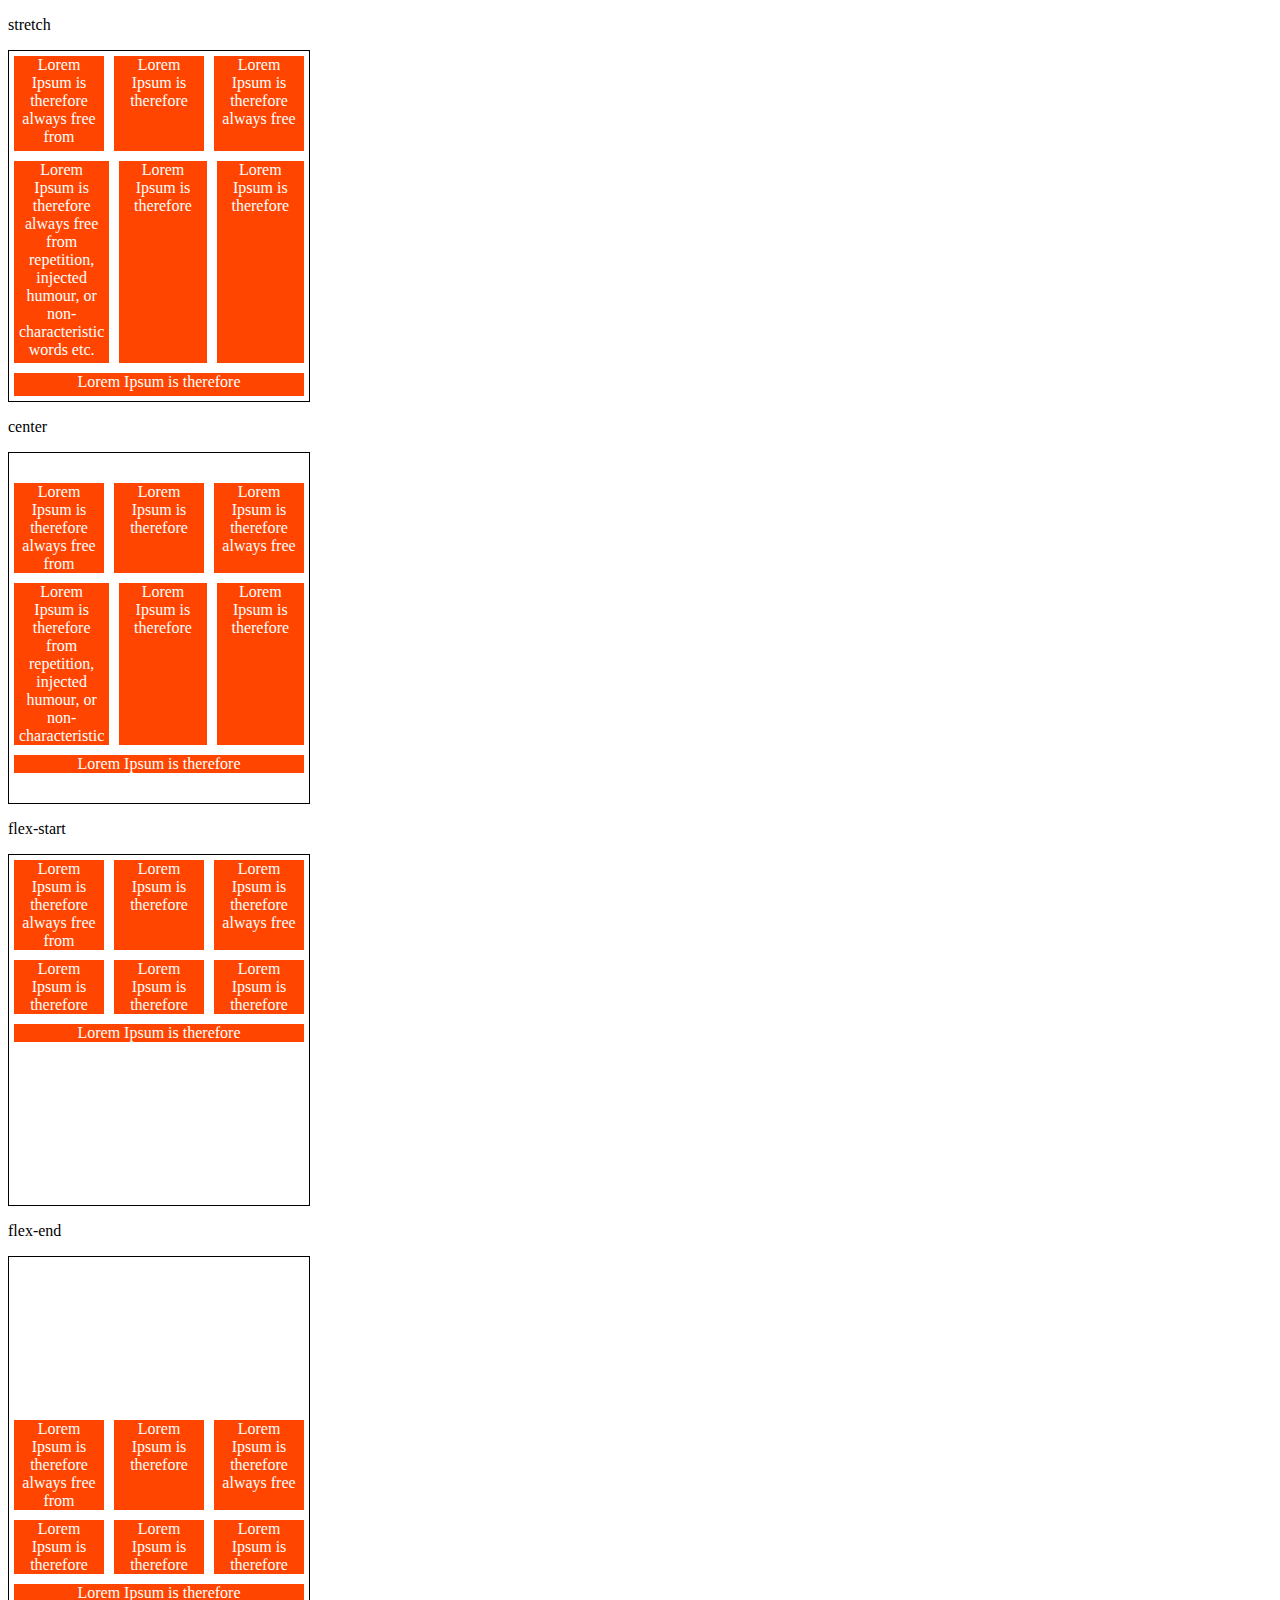
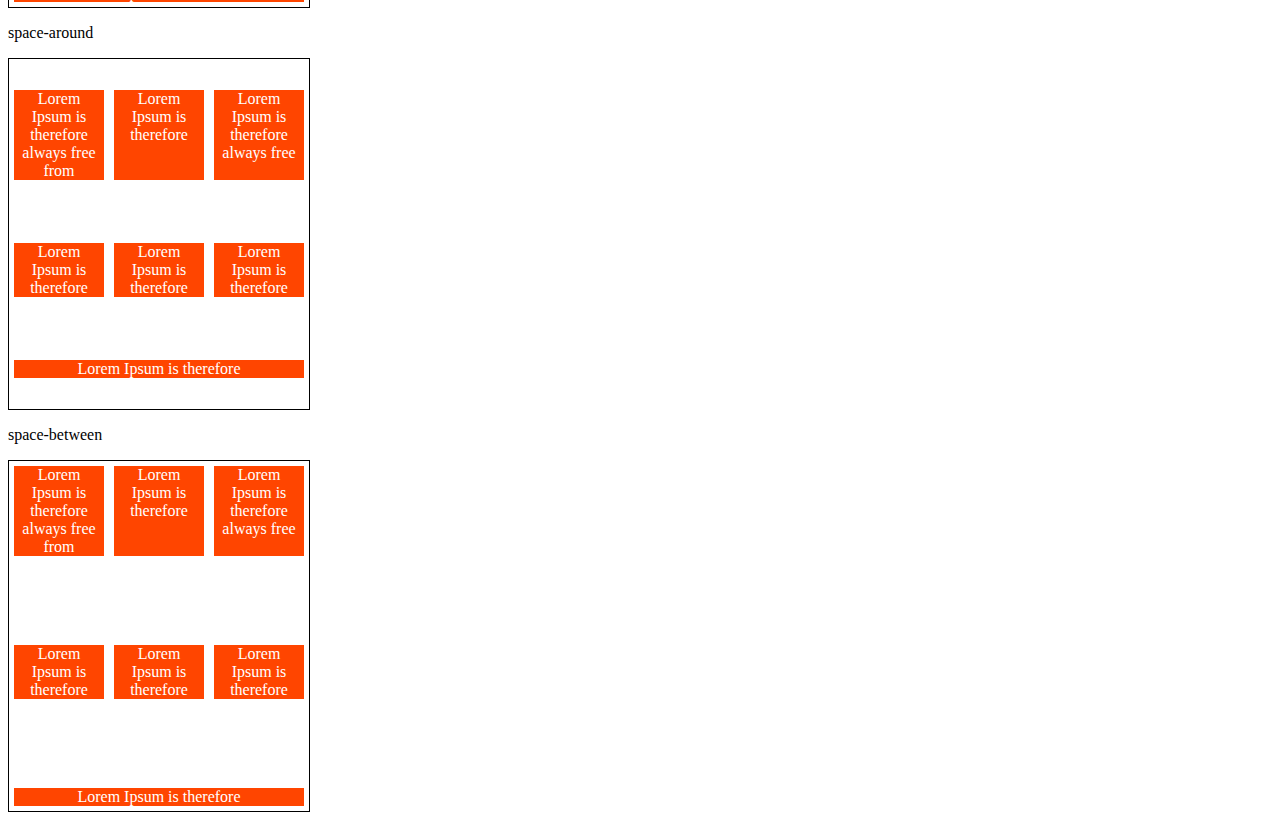
<file: src 2/6-align-content.html>
<!DOCTYPE html>
<html lang="en">
<head>
    <meta charset="UTF-8">
    <meta name="viewport" content="width=device-width, initial-scale=1.0">
    <title>Fundamentos - align content</title>
    <style>
        .container{
            height: 350px;
            max-width: 300px;
            display: flex;
            flex-wrap: wrap;
            border: 1px solid black;
        }

        .item{
            background-color: orangered;
            padding: 0 5px;
            margin: 5px;
            flex: 1;
            text-align: center;
            color: white;
        }
        .stretch{
            align-content: stretch;
        }

        .center{
            align-content: center;
        }

        .flex-start{
            align-content: flex-start;
        }

        .flex-end{
            align-content: flex-end;
        }

        .space-around{
            align-content: space-around;
        }

        .space-between{
            align-content: space-between;
        }
    </style>
</head>
<body>
    <p>stretch</p>
    <div class="container stretch">
        <div class="item">Lorem Ipsum is therefore always free from</div>
        <div class="item">Lorem Ipsum is therefore</div>
        <div class="item">Lorem Ipsum is therefore always free</div>
        <div class="item">Lorem Ipsum is therefore always free from repetition, injected humour, or non-characteristic words etc.</div>
        <div class="item">Lorem Ipsum is therefore</div>
        <div class="item">Lorem Ipsum is therefore</div>
        <div class="item">Lorem Ipsum is therefore</div>
    </div>
    
    <p>center</p>
    <div class="container center">
        <div class="item">Lorem Ipsum is therefore always free from</div>
        <div class="item">Lorem Ipsum is therefore</div>
        <div class="item">Lorem Ipsum is therefore always free</div>
        <div class="item">Lorem Ipsum is therefore from repetition, injected humour, or non-characteristic</div>
        <div class="item">Lorem Ipsum is therefore</div>
        <div class="item">Lorem Ipsum is therefore</div>
        <div class="item">Lorem Ipsum is therefore</div>
    </div>


    <p>flex-start</p>
    <div class="container flex-start">
        <div class="item">Lorem Ipsum is therefore always free from</div>
        <div class="item">Lorem Ipsum is therefore</div>
        <div class="item">Lorem Ipsum is therefore always free</div>
        <div class="item">Lorem Ipsum is therefore</div>
        <div class="item">Lorem Ipsum is therefore</div>
        <div class="item">Lorem Ipsum is therefore</div>
        <div class="item">Lorem Ipsum is therefore</div>
    </div>

    <p>flex-end</p>
    <div class="container flex-end">
        <div class="item">Lorem Ipsum is therefore always free from</div>
        <div class="item">Lorem Ipsum is therefore</div>
        <div class="item">Lorem Ipsum is therefore always free</div>
        <div class="item">Lorem Ipsum is therefore</div>
        <div class="item">Lorem Ipsum is therefore</div>
        <div class="item">Lorem Ipsum is therefore</div>
        <div class="item">Lorem Ipsum is therefore</div>
    </div>

    <p>space-around</p>
    <div class="container space-around">
        <div class="item">Lorem Ipsum is therefore always free from</div>
        <div class="item">Lorem Ipsum is therefore</div>
        <div class="item">Lorem Ipsum is therefore always free</div>
        <div class="item">Lorem Ipsum is therefore</div>
        <div class="item">Lorem Ipsum is therefore</div>
        <div class="item">Lorem Ipsum is therefore</div>
        <div class="item">Lorem Ipsum is therefore</div>
    </div>

    <p>space-between</p>
    <div class="container space-between">
        <div class="item">Lorem Ipsum is therefore always free from</div>
        <div class="item">Lorem Ipsum is therefore</div>
        <div class="item">Lorem Ipsum is therefore always free</div>
        <div class="item">Lorem Ipsum is therefore</div>
        <div class="item">Lorem Ipsum is therefore</div>
        <div class="item">Lorem Ipsum is therefore</div>
        <div class="item">Lorem Ipsum is therefore</div>
    </div>
</body>
</html>
</file>
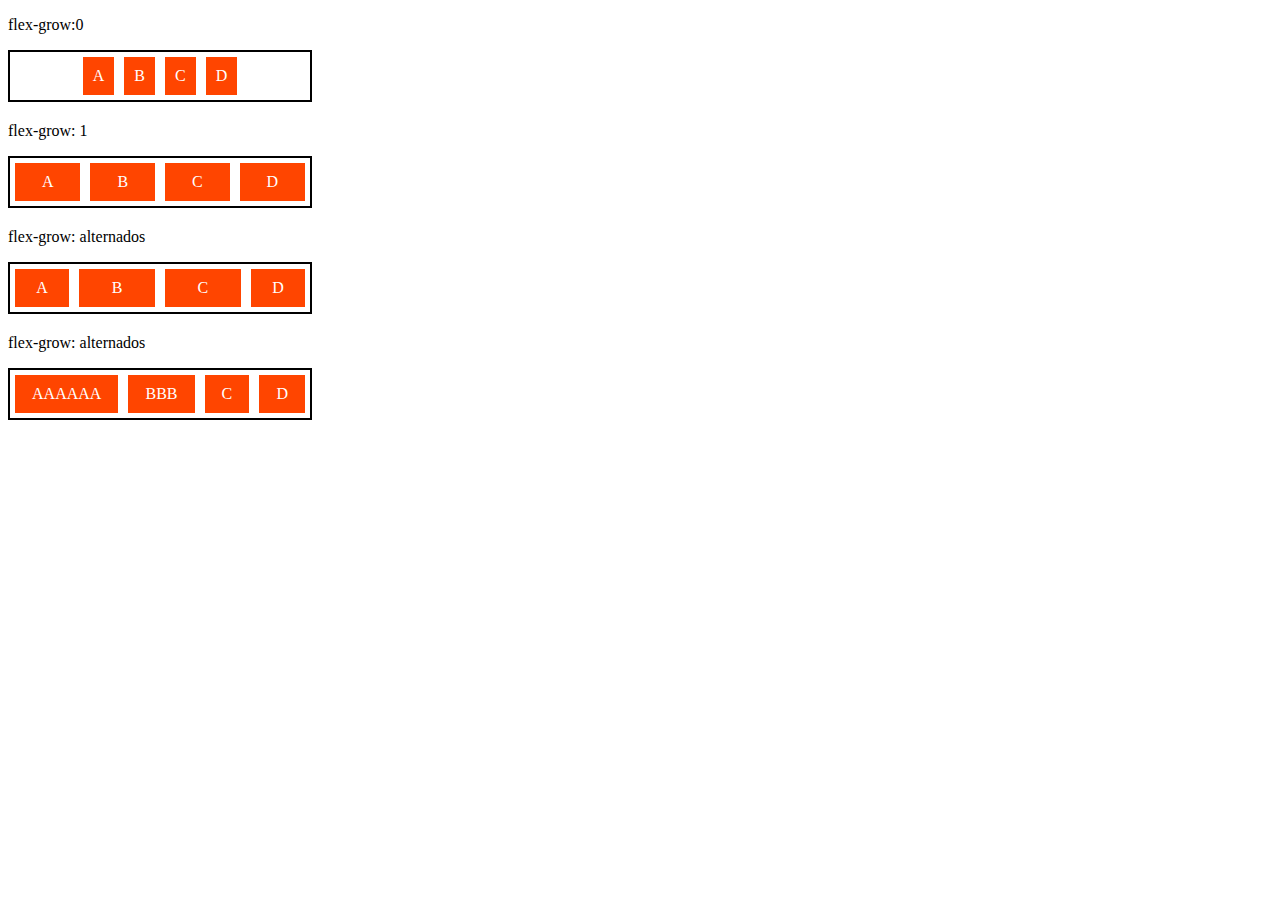
<file: src 2/7-flex-grow.html>
<!DOCTYPE html>
<html lang="en">
<head>
    <meta charset="UTF-8">
    <meta name="viewport" content="width=device-width, initial-scale=1.0">
    <title>Fundamentos - flex grow</title>
    <style>
        .flex-container{
            display: flex;
            border: 2px solid black;
            max-width: 300px;
            margin-bottom: 20px;
            justify-content: center;
        }

        .item{
            background-color: orangered;
            margin: 5px;
            padding: 10px;
            text-align: center;
            color: white;
        }

        .fg-0{
            flex-grow: 0;
        }

        .fg-1{
            flex-grow: 1;
        }

        .fg-2{
            flex-grow: 2;
        }

        .fg-3{
            flex-grow: 3;
        }
    </style>
</head>
<body>
    <p>flex-grow:0</p>
    <div class="flex-container">
        <div class="item fg-0">A</div>
        <div class="item fg-0">B</div>
        <div class="item fg-0">C</div>
        <div class="item fg-0">D</div>
    </div>

    <p>flex-grow: 1</p>
    <div class="flex-container">
        <div class="item fg-1">A</div>
        <div class="item fg-1">B</div>
        <div class="item fg-1">C</div>
        <div class="item fg-1">D</div>
    </div>

    <p>flex-grow: alternados</p>
    <div class="flex-container">
        <div class="item fg-1">A</div>
        <div class="item fg-2">B</div>
        <div class="item fg-2">C</div>
        <div class="item fg-1">D</div>
    </div>
    <p>flex-grow: alternados</p>
    <div class="flex-container">
        <div class="item fg-2">AAAAAA</div>
        <div class="item fg-2">BBB</div>
        <div class="item fg-2">C</div>
        <div class="item fg-2">D</div>
    </div>
</body>
</html>
</file>
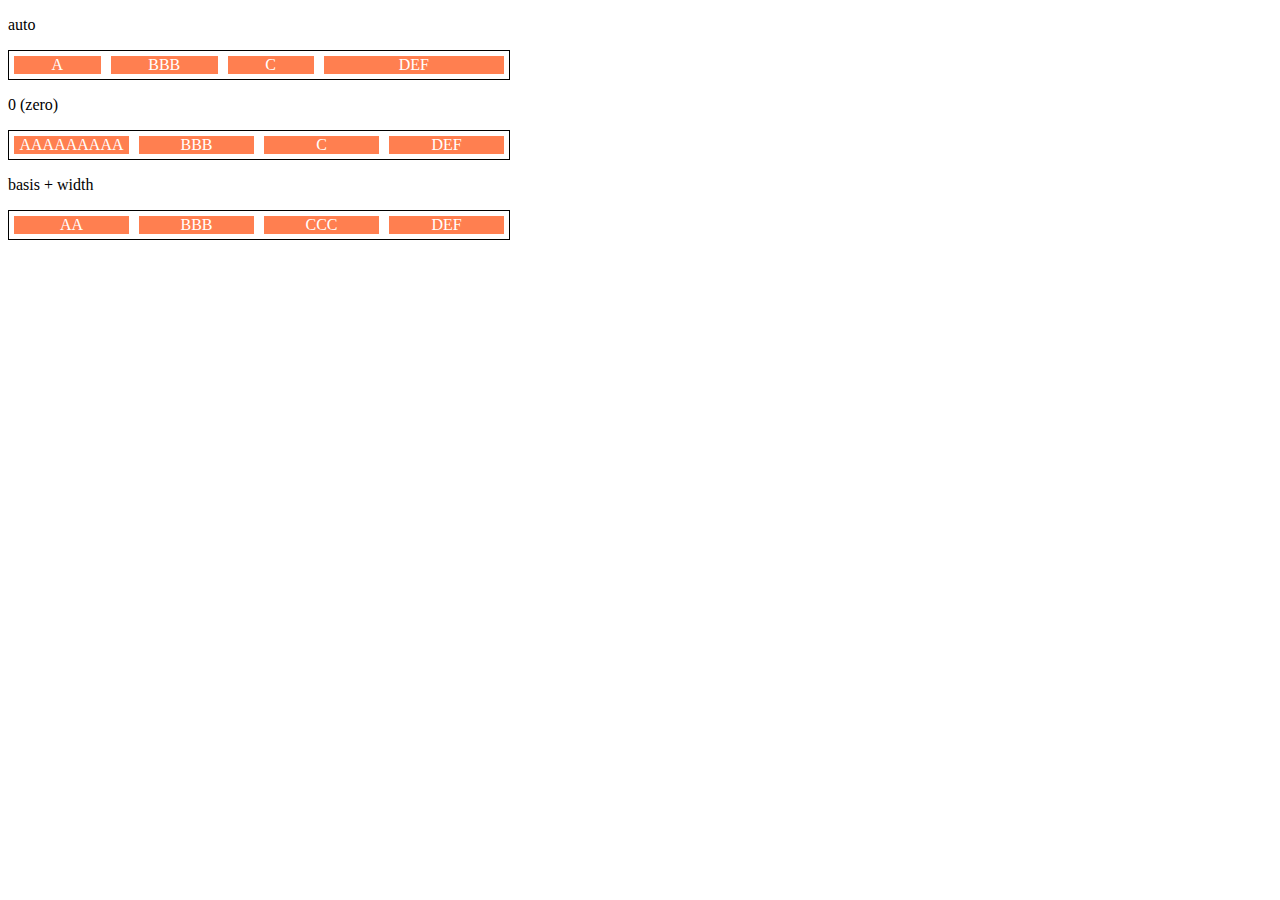
<file: src 2/8-flex-basis.html>
<!DOCTYPE html>
<html lang="en">
<head>
    <meta charset="UTF-8">
    <meta name="viewport" content="width=device-width, initial-scale=1.0">
    <title>Fundamentos - flex basis</title>

    <style>
        .flex-container{
            max-width: 500px;
            border: 1px solid black;
            display: flex;
        }

        .items{
            background-color: coral;
            color: white;
            text-align: center;
            margin: 5px;
        }

        .bauto{
            flex-basis: auto;
        }

        .fg-0{
            flex-grow: 0;
        }

        .fg-1{
            flex-grow: 1;
        }
        
        .fg-2{
            flex-grow: 2;
        }

        .b-0{
            flex-basis: 0;
        }
        
        .w100{
            flex-basis: 50px;
        }
    </style>
</head>
<body>
    <p>auto</p>
    <div class="flex-container">
        <div class="items bauto fg-1">A</div>
        <div class="items bauto fg-1">BBB</div>
        <div class="items bauto fg-1">C</div>
        <div class="items bauto fg-2">DEF</div>
    </div>

    <p>0 (zero)</p>
    <div class="flex-container">
         <div class="items b-0 fg-1">AAAAAAAAA</div>
        <div class="items b-0 fg-1">BBB</div>
        <div class="items b-0 fg-1">C</div>
        <div class="items b-0 fg-1">DEF</div>
    </div>

    <p>basis + width</p>
    <div class="flex-container">
        <div class="items w100 fg-2">AA</div>
       <div class="items w100 fg-2">BBB</div>
       <div class="items w100 fg-2">CCC</div>
       <div class="items w100 fg-2">DEF</div>
   </div>
</body>
</html>
</file>
<file: src 1/css/style.css>
body{
  background: #fcfcfc;
  font-family: Verdana;
  max-width: 900px;
  margin-left: auto;
  margin-right: auto;
}

.photo{
  border: 2px solid #505050;
  border-radius: 50%;
}

#title, .subtitle, .post-title{
  color: #555;
}

#title{
  font-size: 40px;
  text-transform: uppercase;
}

a{
  text-decoration: line-through;
}

.post-title{
  font-size: 16px;
  font-style: italic;
  margin: 0;
  margin-bottom: 15px;
}

.post{
  background-color: #fff;
  padding: 15px;
  border: 3px solid black;
  margin: 0;
  margin-bottom: 15px;
  border-radius: 5px;
}

.post-content{
  margin: 0;
  margin-bottom: 15px;
  text-transform: capitalize;
  text-align: justify;
}

.post-image{
  margin: 0;
  margin-bottom: 15px;
  width: 100%;
}

.contact-list{
  list-style-type: none;
  margin: 0;
  padding-left: 15px;
}

.contact-list li a{
  text-decoration: none;
}
</file>
<file: src 3/style.css>
*{
  margin: 0;
  padding: 0;
  font-family: 'Open Sans', sans-serif;
}

ul{
  list-style: none;
  margin: 0;
  padding: 0;
}

ul li a{
  text-decoration: none;
}

div img{
  display: block;
  width: 100%;
}

.flex-container{
  display: flex;
  max-width: 992px;
  margin: auto;
  width: 100%;
  min-width: 320px;
}

header{
  background-color: #122a57;
  height: 100px;
  display: flex;
  align-items: center;
  color: #fff;
}

header .list-items{
  display: flex;
  max-width: 260px;
  width: 100%;
  justify-content: space-between;
  align-items: center;
}

.list-items li a{
  color: #fff;
}

header .menu{
  justify-content: space-between;
}

/* apresentacao */

.apresentacao{
  height: 100vh;
  align-items: center;
  justify-content: space-between;
}

.apresentacao .texto-apresentacao{
  min-height: 200px;
}

.texto-apresentacao h1{
  color: #122a57;
  font-size: 48px;
  margin-top: 10px;
} 

.btn{
  background-color: #123a57;
  color: #fff;
  text-align: center;
  border-radius: 30px;
  width: 220px;
  display: block;
  text-decoration: none;
  height: 50px;
  line-height: 50px;
  margin-top: 10px;
  margin-bottom: 10px;
}

/* quem-somos */

#quem-somos{
  flex-direction: row-reverse;
  align-items: center;
  justify-content: space-between;
}

#quem-somos h2{
  font-size: 32px;
  color: #122a57;
  display: flex;
  margin-bottom: 20px;
}

#quem-somos h2::before{
  content: "";
  height: 50px;
  width: 5px;
  margin-right: 5px;
  background-color: #122a57;
  position: relative;
}

#quem-somos p{
  margin-bottom: 10px;
  width: 90%;
}

#quem-somos img{
  min-width: 420px;
}

.container-externo{
  background-color: #122a57;
  width: 100%;
}

#servicos{ 
  flex-direction: column;
  padding-top: 50px;
  padding-bottom: 100px;
}

#servicos h2{
  color: #fff;
  font-size: 32px;
  margin-bottom: 20px;
}

.list-servicos{
  display: flex;
  justify-content: space-between;
}

.list-servicos .item-servico{
  text-align: center;
}

.item-servico a{
  width: 220px;
  background-color: #fff;
  border-radius: 30px;
  height: 50px;
  text-align: center;
  margin-top: 20px;
  line-height: 50px;
  padding: 5px 10px;
  color: #122a57;
  font-size: 12px;
  text-decoration: none;
  font-weight: 700px;
}

.item-servico p{
  font-weight: 700;
  font-size: 18px;
  color: #fff;
  margin-top: 20px;
}

.item-servico img{
  width: 80%;
  margin: auto;
}

#planos{
  flex-direction: column;
  min-height: 100vh;
  padding-top: 50px;
}

#planos h2{
  font-size: 32px;
}

.list-planos{
  display: flex;
  align-items: flex-end;
  justify-content: space-between;
}


.item-plano{
  flex: 1;
  border: 5px solid #122a57;
  margin-right: 20px;
  padding: 10px;
  min-width: 240px;
  
}

.item-plano .btn{
  margin: auto;
  margin-bottom: 20px;
}

.item-plano h3{
  font-size: 24px;
  display: flex;
  flex-direction: column;
  text-align: center;
  margin-top: 20px;
}

.item-plano h3::after{
  content: "";
  background-color: #122a57;
  width: 100%;
  height: 3px;
  margin-top: 20px;
  margin-bottom: 10px;
}

.item-plano ul{
  padding: 10px 20px; 
  display: flex;
  flex-direction: column;
  margin-bottom: 10px;
}

.item-plano ul li{
  display: flex;
  flex-wrap: nowrap;
  align-items: center;
}

.item-plano ul li::before{
  content: "";
  width: 10px;
  height: 10px;
  background-color: #122a57;
  margin-right: 5px;
}

footer{
  background-color: #122a57;
  height: 70px;
  display: flex;
  align-items: center;
}

footer .footer{
  justify-content: space-between;
  color: #fff;
}

/* mobile */

@media (max-width: 992px) {
  .flex-container{
    flex-direction: column;
  }

  .apresentacao{
    flex-direction: column-reverse;
  }

  .apresentacao .texto-apresentacao{
    width: 100%;
  }

  #quem-somos{
    flex-direction: column-reverse;
  }

  #quem-somos img{
    min-width: 320px;
    margin: auto;
  }

  .list-servicos{
    flex-direction: column;
  }

  .item-servico img{
    width: 50%;
    margin: auto;
  }

  .list-planos{
    flex-direction: column;
    align-items: flex-start;
    margin-bottom: 20px;
  }

  .list-planos .item-plano{
    max-width: 90%;
    margin: auto;
    width: 100%;
    margin-bottom: 20px;
  }
}
</file>
